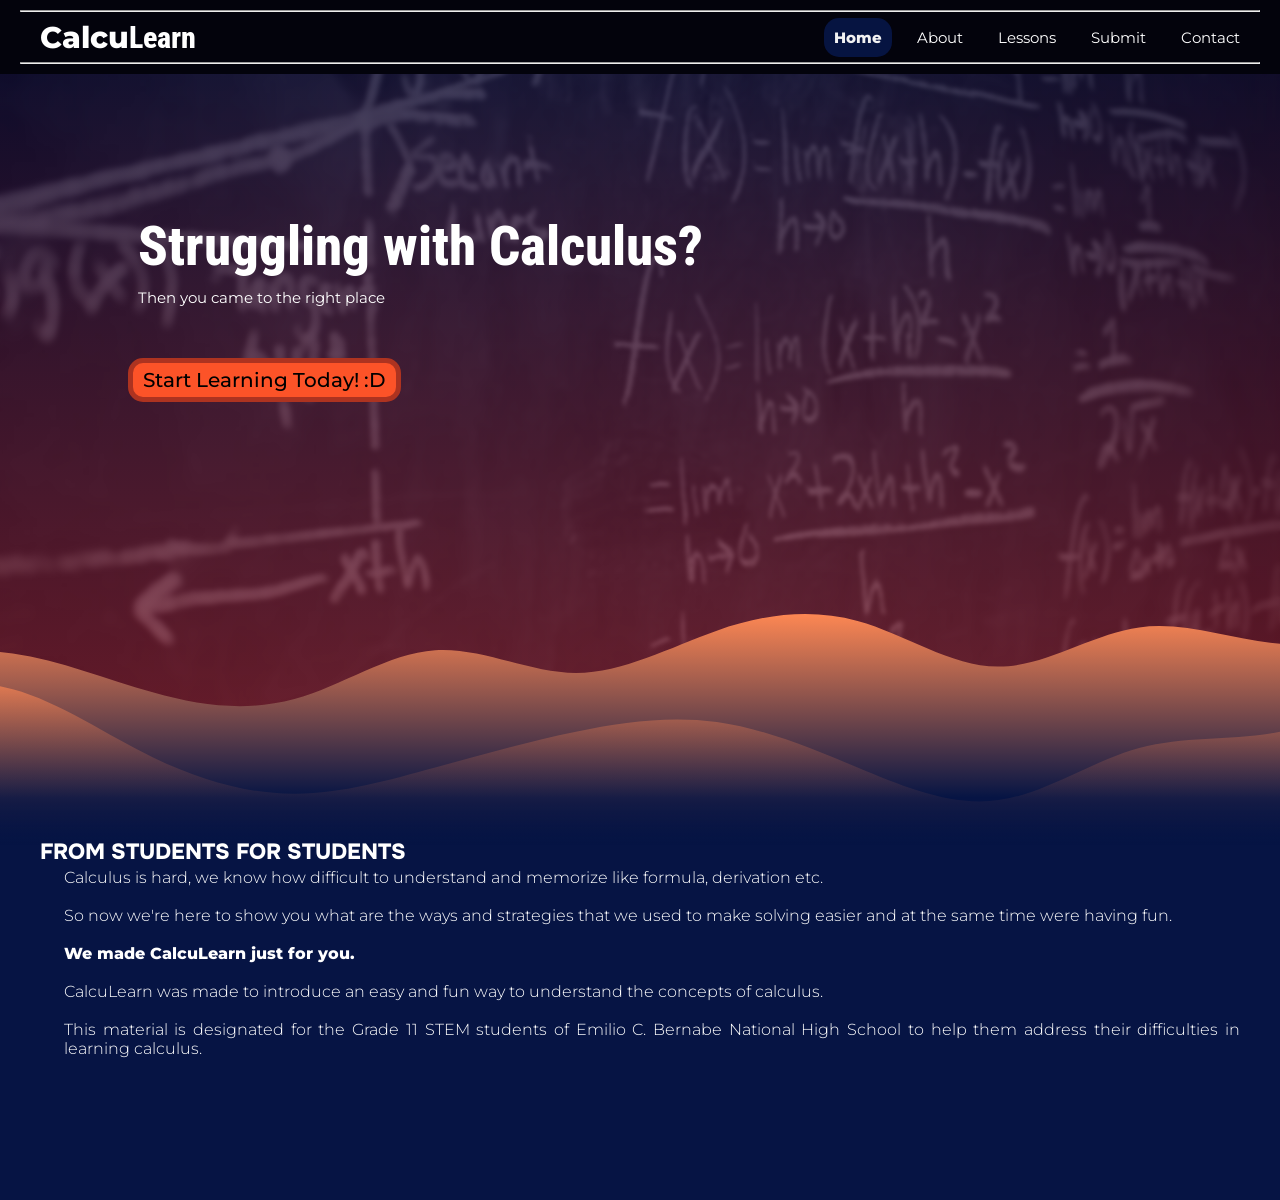
<file: index.html>
<!doctype html>
<html lang="en">
  <head>
    <script>
      (function (w, d, s, l, i) {
        w[l] = w[l] || [];
        w[l].push({ "gtm.start": new Date().getTime(), event: "gtm.js" });
        var f = d.getElementsByTagName(s)[0],
          j = d.createElement(s),
          dl = l != "dataLayer" ? "&l=" + l : "";
        j.async = true;
        j.src = "https://www.googletagmanager.com/gtm.js?id=" + i + dl;
        f.parentNode.insertBefore(j, f);
      })(window, document, "script", "dataLayer", "GTM-TW7HQ2MK");
    </script>
    <meta charset="UTF-8" />
    <meta name="viewport" content="width=device-width, initial-scale=1.0" />
    <title>CalcuLearn</title>
    <link rel="icon" type="image/x-icon" href="./Images/CalcuLearn.png" />
    <link rel="stylesheet" href="index_style.css" />
    <script defer src="index.js"></script>
  </head>
  <body>
    <noscript>
      <iframe
        src="https://www.googletagmanager.com/ns.html?id=GTM-TW7HQ2MK"
        height="0"
        width="0"
        style="display: none; visibility: hidden"
      ></iframe>
    </noscript>
    <div class="navigation-bar">
      <div class="high-bar">
        <hr />
      </div>
      <nav>
        <input type="checkbox" id="sidebar-active" />
        <label for="sidebar-active" class="open-sidebar-button">
          <svg
            xmlns="http://www.w3.org/2000/svg"
            height="24px"
            viewBox="0 -960 960 960"
            width="24px"
            fill="currentcolor"
          >
            <path
              d="M120-240v-80h720v80H120Zm0-200v-80h720v80H120Zm0-200v-80h720v80H120Z"
            />
          </svg>
        </label>
        <label id="overlay" for="sidebar-active"></label>
        <h1 class="logo-1">Calcu</h1>
        <h1 class="logo-2">Learn</h1>
        <div class="links-container">
          <label for="sidebar-active" class="close-sidebar-button">
            <svg
              xmlns="http://www.w3.org/2000/svg"
              height="24px"
              viewBox="0 -960 960 960"
              width="24px"
              fill="currentcolor"
            >
              <path
                d="m256-200-56-56 224-224-224-224 56-56 224 224 224-224 56 56-224 224 224 224-56 56-224-224-224 224Z"
              />
            </svg>
          </label>
          <div>
            <hr class="sidebar-bar" />
          </div>
          <div class="nav-buttons">
            <a href="index.html" class="active-page"> Home </a>
            <a href="about.html" class="inactive-page">About</a>
            <a href="lessons.html" class="inactive-page">Lessons</a>
            <a href="submit.html" class="inactive-page">Submit</a>
            <a href="contact.html" class="inactive-page">Contact</a>
          </div>
        </div>
      </nav>
      <div class="low-bar">
        <hr />
      </div>
    </div>
    <div class="headline">
      <div class="headline-image"></div>
      <div class="headline-image-overlay"></div>
      <div class="headline-thumbnail"></div>
      <div class="headline-text">
        <h2 class="main-headline-text">Struggling with Calculus?</h2>
        <div class="main-headline-body">
          <div id="line-1">Then you came to the right place</div>
        </div>
        <div class="headline-button">
          <a href="lessons.html" class="headline-button-text"
            >Start Learning Today! :D
          </a>
        </div>
      </div>
      <div class="wave">
        <svg
          style="transform: rotate(0deg); transition: 0.3s"
          viewBox="0 0 1440 300"
          version="1.1"
          xmlns="http://www.w3.org/2000/svg"
        >
          <defs>
            <linearGradient id="sw-gradient-0" x1="0" x2="0" y1="1" y2="0">
              <stop stop-color="rgba(7, 21, 68, 1)" offset="0%"></stop>
              <stop stop-color="rgba(253, 135, 83, 1)" offset="100%"></stop>
            </linearGradient>
          </defs>
          <path
            style="transform: translate(0, 0px); opacity: 1"
            fill="url(#sw-gradient-0)"
            d="M0,60L24,56.7C48,53,96,47,144,53.3C192,60,240,80,288,93.3C336,107,384,113,432,100C480,87,528,53,576,50C624,47,672,73,720,73.3C768,73,816,47,864,30C912,13,960,7,1008,20C1056,33,1104,67,1152,66.7C1200,67,1248,33,1296,26.7C1344,20,1392,40,1440,43.3C1488,47,1536,33,1584,43.3C1632,53,1680,87,1728,93.3C1776,100,1824,80,1872,66.7C1920,53,1968,47,2016,66.7C2064,87,2112,133,2160,126.7C2208,120,2256,60,2304,36.7C2352,13,2400,27,2448,46.7C2496,67,2544,93,2592,113.3C2640,133,2688,147,2736,136.7C2784,127,2832,93,2880,93.3C2928,93,2976,127,3024,146.7C3072,167,3120,173,3168,150C3216,127,3264,73,3312,63.3C3360,53,3408,87,3432,103.3L3456,120L3456,200L3432,200C3408,200,3360,200,3312,200C3264,200,3216,200,3168,200C3120,200,3072,200,3024,200C2976,200,2928,200,2880,200C2832,200,2784,200,2736,200C2688,200,2640,200,2592,200C2544,200,2496,200,2448,200C2400,200,2352,200,2304,200C2256,200,2208,200,2160,200C2112,200,2064,200,2016,200C1968,200,1920,200,1872,200C1824,200,1776,200,1728,200C1680,200,1632,200,1584,200C1536,200,1488,200,1440,200C1392,200,1344,200,1296,200C1248,200,1200,200,1152,200C1104,200,1056,200,1008,200C960,200,912,200,864,200C816,200,768,200,720,200C672,200,624,200,576,200C528,200,480,200,432,200C384,200,336,200,288,200C240,200,192,200,144,200C96,200,48,200,24,200L0,200Z"
          ></path>
          <defs>
            <linearGradient id="sw-gradient-1" x1="0" x2="0" y1="1" y2="0">
              <stop stop-color="rgba(7, 21, 68, 0)" offset="0%"></stop>
              <stop stop-color="rgba(253, 135, 83, 1)" offset="100%"></stop>
            </linearGradient>
          </defs>
          <path
            id="wave-2"
            style="transform: translate(0, 50px); opacity: 0.9"
            fill="url(#sw-gradient-1)"
            d="M0,40L24,36.7C48,33,96,27,144,40C192,53,240,87,288,110C336,133,384,147,432,146.7C480,147,528,133,576,120C624,107,672,93,720,83.3C768,73,816,67,864,73.3C912,80,960,100,1008,120C1056,140,1104,160,1152,153.3C1200,147,1248,113,1296,100C1344,87,1392,93,1440,83.3C1488,73,1536,47,1584,46.7C1632,47,1680,73,1728,86.7C1776,100,1824,100,1872,106.7C1920,113,1968,127,2016,116.7C2064,107,2112,73,2160,73.3C2208,73,2256,107,2304,106.7C2352,107,2400,73,2448,50C2496,27,2544,13,2592,33.3C2640,53,2688,107,2736,110C2784,113,2832,67,2880,70C2928,73,2976,127,3024,126.7C3072,127,3120,73,3168,73.3C3216,73,3264,127,3312,153.3C3360,180,3408,180,3432,180L3456,180L3456,200L3432,200C3408,200,3360,200,3312,200C3264,200,3216,200,3168,200C3120,200,3072,200,3024,200C2976,200,2928,200,2880,200C2832,200,2784,200,2736,200C2688,200,2640,200,2592,200C2544,200,2496,200,2448,200C2400,200,2352,200,2304,200C2256,200,2208,200,2160,200C2112,200,2064,200,2016,200C1968,200,1920,200,1872,200C1824,200,1776,200,1728,200C1680,200,1632,200,1584,200C1536,200,1488,200,1440,200C1392,200,1344,200,1296,200C1248,200,1200,200,1152,200C1104,200,1056,200,1008,200C960,200,912,200,864,200C816,200,768,200,720,200C672,200,624,200,576,200C528,200,480,200,432,200C384,200,336,200,288,200C240,200,192,200,144,200C96,200,48,200,24,200L0,200Z"
          ></path>
        </svg>
      </div>
    </div>
    <div class="article">
      <div class="article-background"></div>
      <div class="article-text">
        <div id="article-1" class="hidden-article">
          <h3 class="article-title">FROM STUDENTS FOR STUDENTS</h3>
          <p class="article-body">
            Calculus is hard, we know how difficult to understand and memorize
            like formula, derivation etc.
            <br /><br />
            So now we're here to show you what are the ways and strategies that
            we used to make solving easier and at the same time were having fun.
            <br /><br />
            <strong>We made CalcuLearn just for you.</strong>
            <br /><br />
            CalcuLearn was made to introduce an easy and fun way to understand
            the concepts of calculus.
            <br /><br />
            This material is designated for the Grade 11 STEM students of Emilio
            C. Bernabe National High School to help them address their
            difficulties in learning calculus.
          </p>
        </div>
      </div>
    </div>
  </body>
</html>
</file>
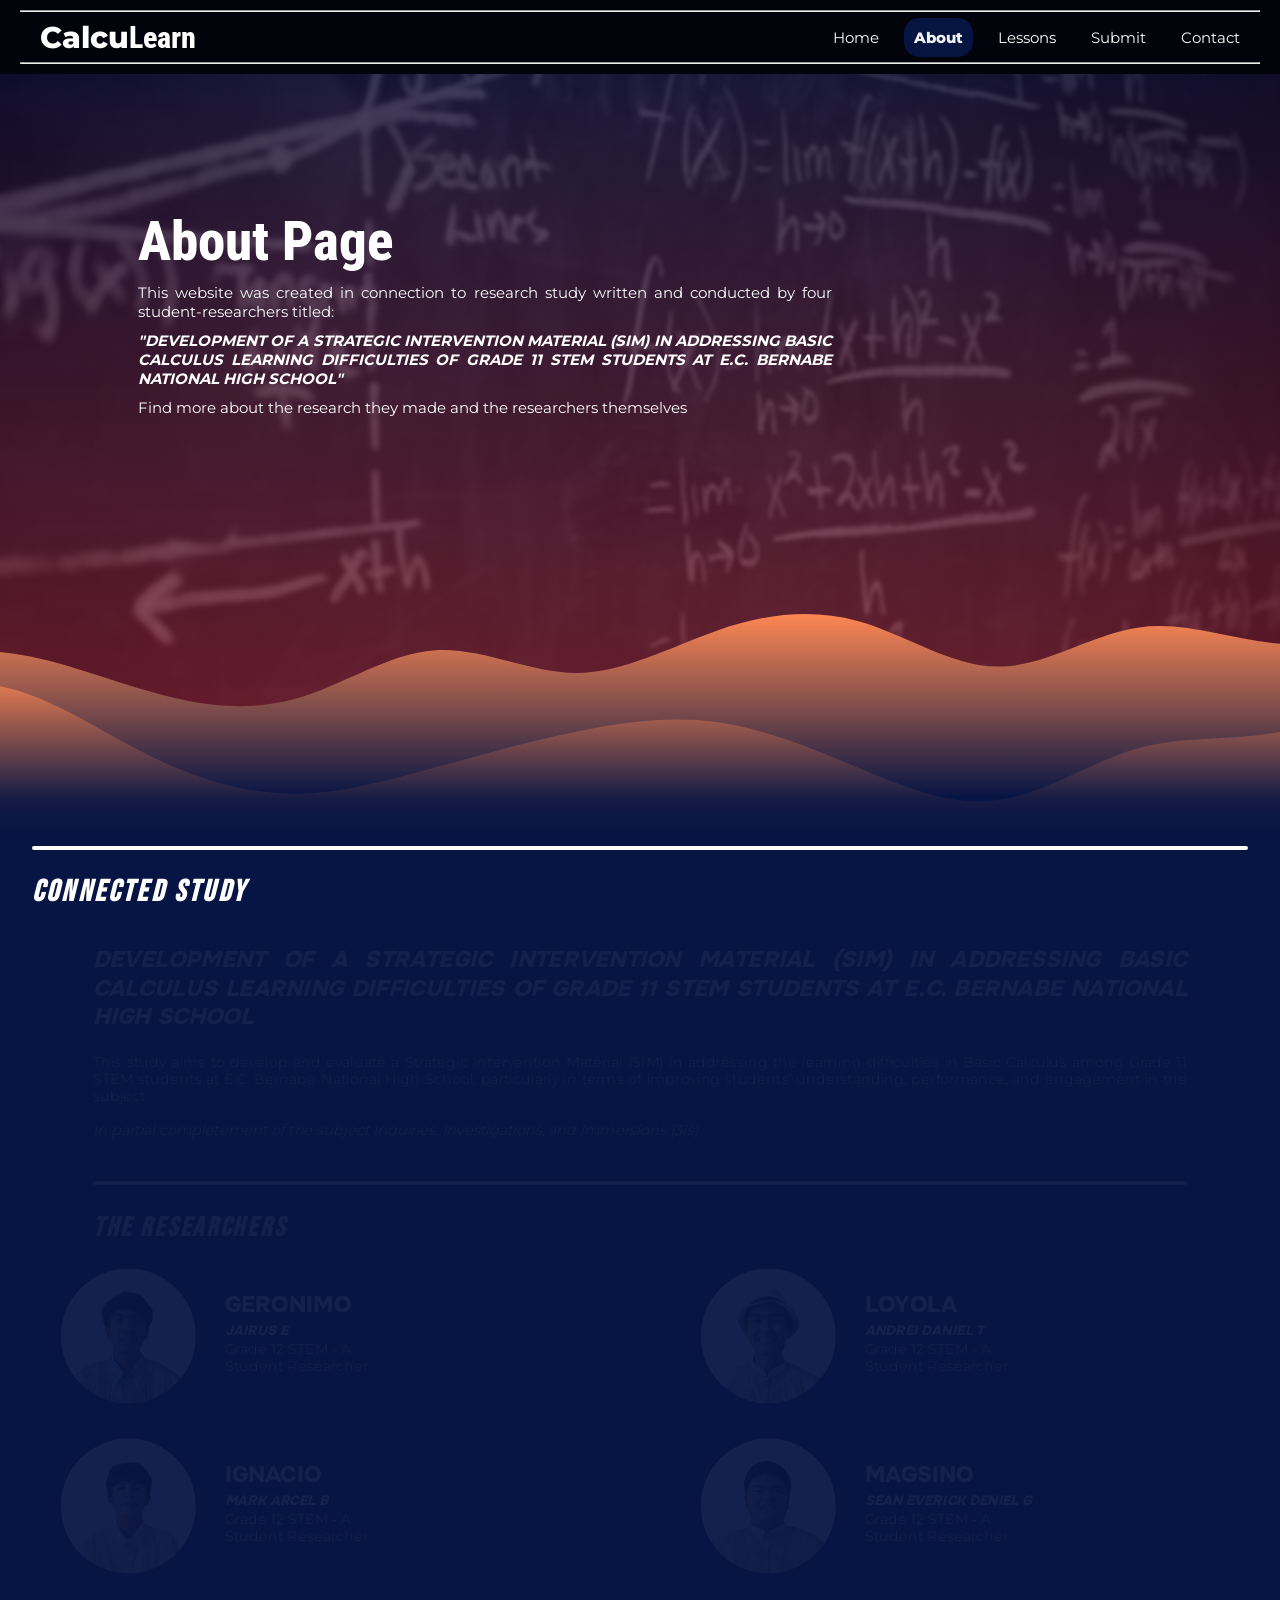
<file: about.html>
<!doctype html>
<html lang="en">
  <head>
    <script>
      (function (w, d, s, l, i) {
        w[l] = w[l] || [];
        w[l].push({ "gtm.start": new Date().getTime(), event: "gtm.js" });
        var f = d.getElementsByTagName(s)[0],
          j = d.createElement(s),
          dl = l != "dataLayer" ? "&l=" + l : "";
        j.async = true;
        j.src = "https://www.googletagmanager.com/gtm.js?id=" + i + dl;
        f.parentNode.insertBefore(j, f);
      })(window, document, "script", "dataLayer", "GTM-TW7HQ2MK");
    </script>
    <meta charset="UTF-8" />
    <meta name="viewport" content="width=device-width, initial-scale=1.0" />
    <title>CalcuLearn</title>
    <link rel="icon" type="image/x-icon" href="./Images/CalcuLearn.png" />
    <link rel="stylesheet" href="about_style.css" />
    <script defer src="about.js"></script>
  </head>
  <body>
    <noscript>
      <iframe
        src="https://www.googletagmanager.com/ns.html?id=GTM-TW7HQ2MK"
        height="0"
        width="0"
        style="display: none; visibility: hidden"
      ></iframe>
    </noscript>
    <div class="navigation-bar">
      <div class="high-bar">
        <hr />
      </div>
      <nav>
        <input type="checkbox" id="sidebar-active" />
        <label for="sidebar-active" class="open-sidebar-button">
          <svg
            xmlns="http://www.w3.org/2000/svg"
            height="24px"
            viewBox="0 -960 960 960"
            width="24px"
            fill="currentcolor"
          >
            <path
              d="M120-240v-80h720v80H120Zm0-200v-80h720v80H120Zm0-200v-80h720v80H120Z"
            />
          </svg>
        </label>
        <label id="overlay" for="sidebar-active"></label>
        <h1 class="logo-1">Calcu</h1>
        <h1 class="logo-2">Learn</h1>
        <div class="links-container">
          <label for="sidebar-active" class="close-sidebar-button">
            <svg
              xmlns="http://www.w3.org/2000/svg"
              height="24px"
              viewBox="0 -960 960 960"
              width="24px"
              fill="currentcolor"
            >
              <path
                d="m256-200-56-56 224-224-224-224 56-56 224 224 224-224 56 56-224 224 224 224-56 56-224-224-224 224Z"
              />
            </svg>
          </label>
          <div>
            <hr class="sidebar-bar" />
          </div>
          <div class="nav-buttons">
            <a href="index.html" class="inactive-page">Home</a>
            <a href="about.html" class="active-page"> About </a>
            <a href="lessons.html" class="inactive-page">Lessons</a>
            <a href="submit.html" class="inactive-page">Submit</a>
            <a href="contact.html" class="inactive-page">Contact</a>
          </div>
        </div>
      </nav>
      <div class="low-bar">
        <hr />
      </div>
    </div>
    <div class="headline">
      <div class="headline-image"></div>
      <div class="headline-image-overlay"></div>
      <div class="headline-text">
        <h2 class="main-headline-text">About Page</h2>
        <p class="main-headline-body">
          This website was created in connection to research study written and
          conducted by four student-researchers titled:
        </p>
        <p class="main-headline-body">
          <strong
            ><em>
              "DEVELOPMENT OF A STRATEGIC INTERVENTION MATERIAL (SIM) IN
              ADDRESSING BASIC CALCULUS LEARNING DIFFICULTIES OF GRADE 11 STEM
              STUDENTS AT E.C. BERNABE NATIONAL HIGH SCHOOL"</em
            ></strong
          >
        </p>
        <p class="main-headline-body">
          Find more about the research they made and the researchers themselves
        </p>
      </div>
      <div class="wave">
        <svg
          style="transform: rotate(0deg); transition: 0.3s"
          viewBox="0 0 1440 300"
          version="1.1"
          xmlns="http://www.w3.org/2000/svg"
        >
          <defs>
            <linearGradient id="sw-gradient-0" x1="0" x2="0" y1="1" y2="0">
              <stop stop-color="rgba(7, 21, 68, 1)" offset="0%"></stop>
              <stop stop-color="rgba(253, 135, 83, 1)" offset="100%"></stop>
            </linearGradient>
          </defs>
          <path
            style="transform: translate(0, 0px); opacity: 1"
            fill="url(#sw-gradient-0)"
            d="M0,60L24,56.7C48,53,96,47,144,53.3C192,60,240,80,288,93.3C336,107,384,113,432,100C480,87,528,53,576,50C624,47,672,73,720,73.3C768,73,816,47,864,30C912,13,960,7,1008,20C1056,33,1104,67,1152,66.7C1200,67,1248,33,1296,26.7C1344,20,1392,40,1440,43.3C1488,47,1536,33,1584,43.3C1632,53,1680,87,1728,93.3C1776,100,1824,80,1872,66.7C1920,53,1968,47,2016,66.7C2064,87,2112,133,2160,126.7C2208,120,2256,60,2304,36.7C2352,13,2400,27,2448,46.7C2496,67,2544,93,2592,113.3C2640,133,2688,147,2736,136.7C2784,127,2832,93,2880,93.3C2928,93,2976,127,3024,146.7C3072,167,3120,173,3168,150C3216,127,3264,73,3312,63.3C3360,53,3408,87,3432,103.3L3456,120L3456,200L3432,200C3408,200,3360,200,3312,200C3264,200,3216,200,3168,200C3120,200,3072,200,3024,200C2976,200,2928,200,2880,200C2832,200,2784,200,2736,200C2688,200,2640,200,2592,200C2544,200,2496,200,2448,200C2400,200,2352,200,2304,200C2256,200,2208,200,2160,200C2112,200,2064,200,2016,200C1968,200,1920,200,1872,200C1824,200,1776,200,1728,200C1680,200,1632,200,1584,200C1536,200,1488,200,1440,200C1392,200,1344,200,1296,200C1248,200,1200,200,1152,200C1104,200,1056,200,1008,200C960,200,912,200,864,200C816,200,768,200,720,200C672,200,624,200,576,200C528,200,480,200,432,200C384,200,336,200,288,200C240,200,192,200,144,200C96,200,48,200,24,200L0,200Z"
          ></path>
          <defs>
            <linearGradient id="sw-gradient-1" x1="0" x2="0" y1="1" y2="0">
              <stop stop-color="rgba(7, 21, 68, 0)" offset="0%"></stop>
              <stop stop-color="rgba(253, 135, 83, 1)" offset="100%"></stop>
            </linearGradient>
          </defs>
          <path
            id="wave-2"
            style="transform: translate(0, 50px); opacity: 0.9"
            fill="url(#sw-gradient-1)"
            d="M0,40L24,36.7C48,33,96,27,144,40C192,53,240,87,288,110C336,133,384,147,432,146.7C480,147,528,133,576,120C624,107,672,93,720,83.3C768,73,816,67,864,73.3C912,80,960,100,1008,120C1056,140,1104,160,1152,153.3C1200,147,1248,113,1296,100C1344,87,1392,93,1440,83.3C1488,73,1536,47,1584,46.7C1632,47,1680,73,1728,86.7C1776,100,1824,100,1872,106.7C1920,113,1968,127,2016,116.7C2064,107,2112,73,2160,73.3C2208,73,2256,107,2304,106.7C2352,107,2400,73,2448,50C2496,27,2544,13,2592,33.3C2640,53,2688,107,2736,110C2784,113,2832,67,2880,70C2928,73,2976,127,3024,126.7C3072,127,3120,73,3168,73.3C3216,73,3264,127,3312,153.3C3360,180,3408,180,3432,180L3456,180L3456,200L3432,200C3408,200,3360,200,3312,200C3264,200,3216,200,3168,200C3120,200,3072,200,3024,200C2976,200,2928,200,2880,200C2832,200,2784,200,2736,200C2688,200,2640,200,2592,200C2544,200,2496,200,2448,200C2400,200,2352,200,2304,200C2256,200,2208,200,2160,200C2112,200,2064,200,2016,200C1968,200,1920,200,1872,200C1824,200,1776,200,1728,200C1680,200,1632,200,1584,200C1536,200,1488,200,1440,200C1392,200,1344,200,1296,200C1248,200,1200,200,1152,200C1104,200,1056,200,1008,200C960,200,912,200,864,200C816,200,768,200,720,200C672,200,624,200,576,200C528,200,480,200,432,200C384,200,336,200,288,200C240,200,192,200,144,200C96,200,48,200,24,200L0,200Z"
          ></path>
        </svg>
      </div>
    </div>
    <div class="article">
      <div class="article-background"></div>
      <div class="article-text">
        <div class="article-container">
          <hr class="hidden-article" />

          <h2 class="container-title hidden-article">
            <em>Connected Study</em>
          </h2>
          <div id="article-column-3" class="hidden-article">
            <h3 class="article-title">
              <em>
                DEVELOPMENT OF A STRATEGIC INTERVENTION MATERIAL (SIM) IN
                ADDRESSING BASIC CALCULUS LEARNING DIFFICULTIES OF GRADE 11 STEM
                STUDENTS AT E.C. BERNABE NATIONAL HIGH SCHOOL</em
              >
            </h3>
            <p class="article-body">
              <br />
              This study aims to develop and evaluate a Strategic Intervention
              Material (SIM) in addressing the learning difficulties in Basic
              Calculus among Grade 11 STEM students at E.C. Bernabe National
              High School, particularly in terms of improving students’
              understanding, performance, and engagement in the subject.
              <br /><br />
              <em
                >In partial completement of the subject Inquiries,
                Investigations, and Immersions (3Is)</em
              >
            </p>
          </div>
        </div>
        <div class="article-column-container">
          <hr class="hidden-article" />
          <h2 class="container-title hidden-article">
            <em>The Researchers</em>
          </h2>
          <div id="article-column-1" class="article-column">
            <div id="article-1" class="hidden-article">
              <div id="researcher1-image" class="researcher-image">
                <img src="./Researchers/Geronimo.png" />
              </div>
              <div id="researcher1-text">
                <div class="researcher-title">
                  <h3 class="article-title">GERONIMO</h3>
                  <h4 class="article-subtitle"><em>JAIRUS E</em></h4>
                </div>
                <p class="article-body">
                  Grade 12 STEM - A <br />Student Researcher
                </p>
              </div>
            </div>
            <div id="article-2" class="hidden-article">
              <div id="researcher2-image" class="researcher-image">
                <img src="./Researchers/Ignacio.png" />
              </div>
              <div id="researcher2-text">
                <div class="researcher-title">
                  <h3 class="article-title">IGNACIO</h3>
                  <h4 class="article-subtitle"><em>MARK ARCEL B</em></h4>
                </div>
                <p class="article-body">
                  Grade 12 STEM - A <br />Student Researcher
                </p>
              </div>
            </div>
          </div>
          <div id="article-column-2" class="article-column">
            <div id="article-3" class="hidden-article">
              <div id="researcher3-image" class="researcher-image">
                <img src="./Researchers/Loyola.png" />
              </div>
              <div id="researcher3-text">
                <div class="researcher-title">
                  <h3 class="article-title">LOYOLA</h3>
                  <h4 class="article-subtitle"><em>ANDREI DANIEL T</em></h4>
                </div>
                <p class="article-body">
                  Grade 12 STEM - A <br />Student Researcher
                </p>
              </div>
            </div>
            <div id="article-4" class="hidden-article">
              <div id="researcher4-image" class="researcher-image">
                <img src="./Researchers/Magsino.png" />
              </div>
              <div id="researcher4-text">
                <div class="researcher-title">
                  <h3 class="article-title">MAGSINO</h3>
                  <h4 class="article-subtitle">
                    <em>SEAN EVERICK DENIEL G</em>
                  </h4>
                </div>
                <p class="article-body">
                  Grade 12 STEM - A <br />Student Researcher
                </p>
              </div>
            </div>
          </div>
        </div>
      </div>
    </div>
  </body>
</html>
</file>
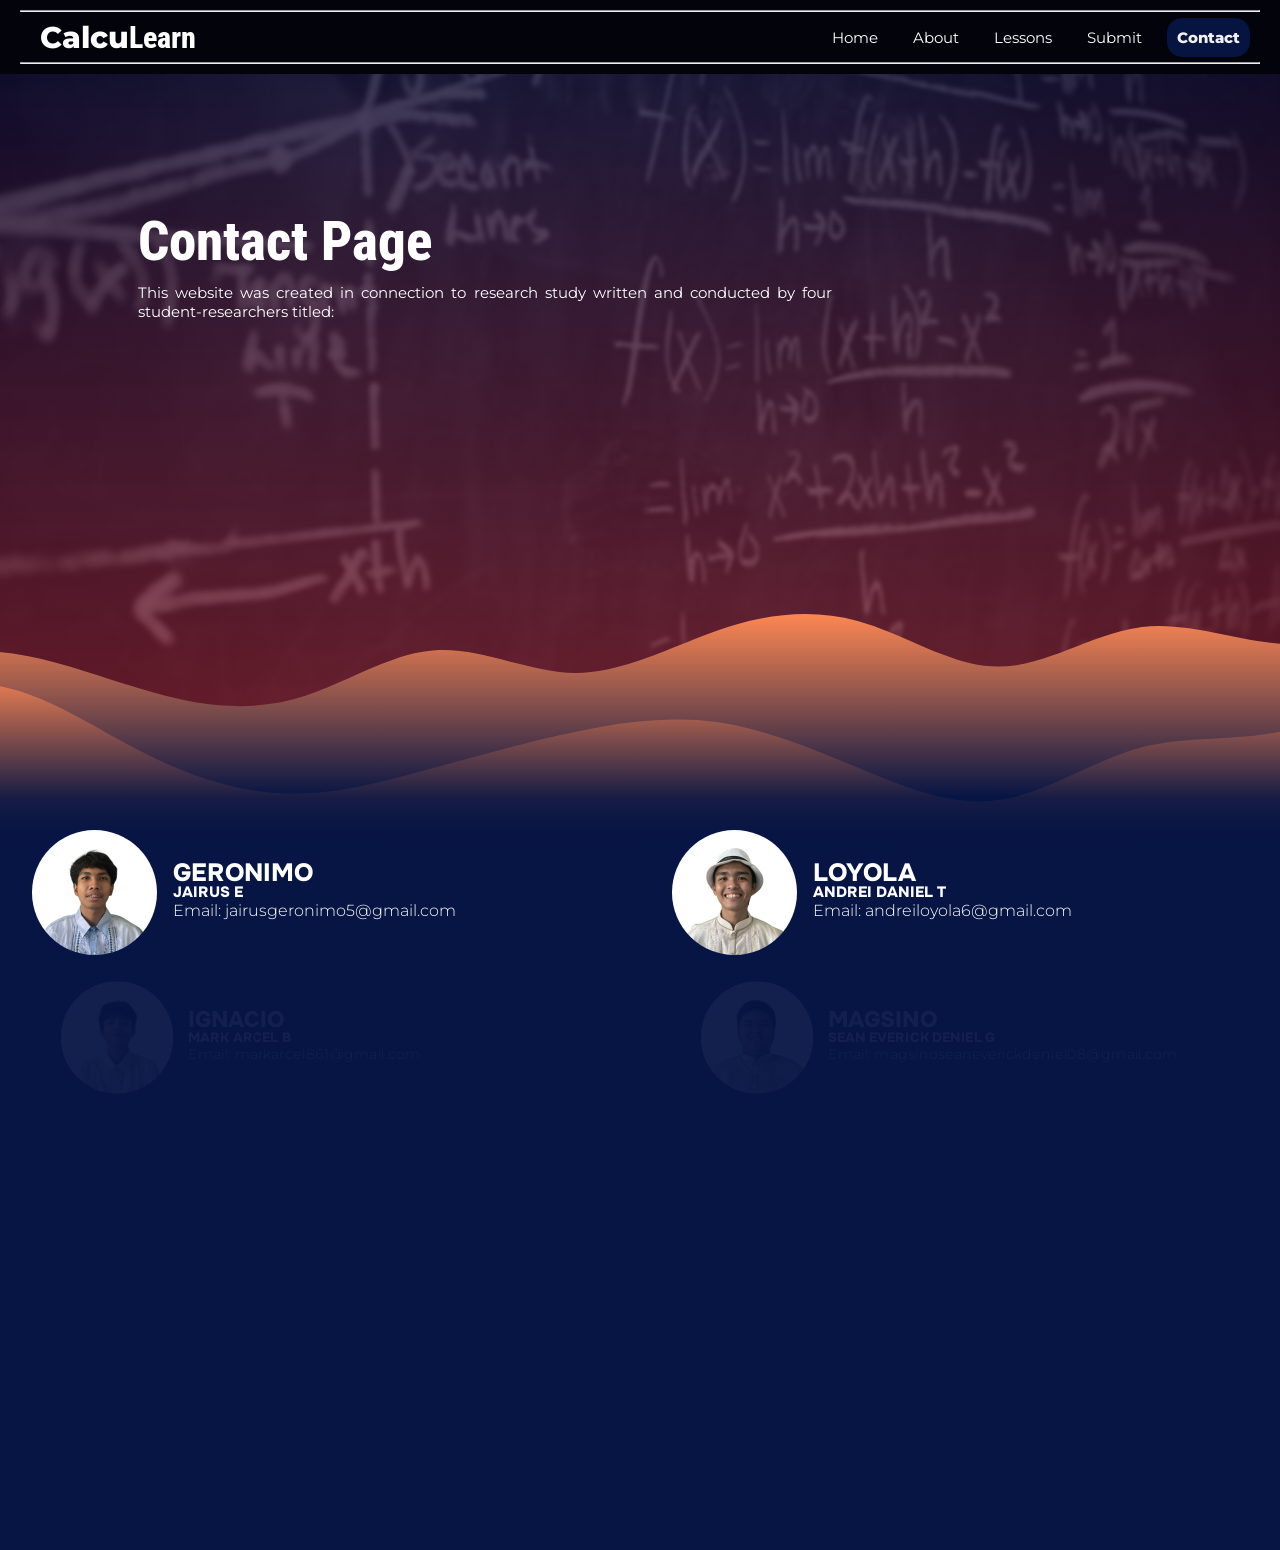
<file: contact.html>
<!doctype html>
<html lang="en">
  <head>
    <script>
      (function (w, d, s, l, i) {
        w[l] = w[l] || [];
        w[l].push({ "gtm.start": new Date().getTime(), event: "gtm.js" });
        var f = d.getElementsByTagName(s)[0],
          j = d.createElement(s),
          dl = l != "dataLayer" ? "&l=" + l : "";
        j.async = true;
        j.src = "https://www.googletagmanager.com/gtm.js?id=" + i + dl;
        f.parentNode.insertBefore(j, f);
      })(window, document, "script", "dataLayer", "GTM-TW7HQ2MK");
    </script>
    <meta charset="UTF-8" />
    <meta name="viewport" content="width=device-width, initial-scale=1.0" />
    <title>CalcuLearn</title>
    <link rel="icon" type="image/x-icon" href="./Images/CalcuLearn.png" />
    <link rel="stylesheet" href="contact_style.css" />
    <script defer src="contact.js"></script>
  </head>
  <body>
    <noscript>
      <iframe
        src="https://www.googletagmanager.com/ns.html?id=GTM-TW7HQ2MK"
        height="0"
        width="0"
        style="display: none; visibility: hidden"
      ></iframe>
    </noscript>
    <div class="navigation-bar">
      <div class="high-bar">
        <hr />
      </div>
      <nav>
        <input type="checkbox" id="sidebar-active" />
        <label for="sidebar-active" class="open-sidebar-button">
          <svg
            xmlns="http://www.w3.org/2000/svg"
            height="24px"
            viewBox="0 -960 960 960"
            width="24px"
            fill="currentcolor"
          >
            <path
              d="M120-240v-80h720v80H120Zm0-200v-80h720v80H120Zm0-200v-80h720v80H120Z"
            />
          </svg>
        </label>
        <label id="overlay" for="sidebar-active"></label>
        <h1 class="logo-1">Calcu</h1>
        <h1 class="logo-2">Learn</h1>
        <div class="links-container">
          <label for="sidebar-active" class="close-sidebar-button">
            <svg
              xmlns="http://www.w3.org/2000/svg"
              height="24px"
              viewBox="0 -960 960 960"
              width="24px"
              fill="currentcolor"
            >
              <path
                d="m256-200-56-56 224-224-224-224 56-56 224 224 224-224 56 56-224 224 224 224-56 56-224-224-224 224Z"
              />
            </svg>
          </label>
          <div>
            <hr class="sidebar-bar" />
          </div>
          <div class="nav-buttons">
            <a href="index.html" class="inactive-page">Home</a>
            <a href="about.html" class="inactive-page"> About </a>
            <a href="lessons.html" class="inactive-page">Lessons</a>
            <a href="submit.html" class="inactive-page">Submit</a>
            <a href="contact.html" class="active-page">Contact</a>
          </div>
        </div>
      </nav>
      <div class="low-bar">
        <hr />
      </div>
    </div>
    <div class="headline">
      <div class="headline-image"></div>
      <div class="headline-image-overlay"></div>
      <div class="headline-text">
        <h2 class="main-headline-text">Contact Page</h2>
        <p class="main-headline-body">
          This website was created in connection to research study written and
          conducted by four student-researchers titled:
        </p>
      </div>
      <div class="wave">
        <svg
          style="transform: rotate(0deg); transition: 0.3s"
          viewBox="0 0 1440 300"
          version="1.1"
          xmlns="http://www.w3.org/2000/svg"
        >
          <defs>
            <linearGradient id="sw-gradient-0" x1="0" x2="0" y1="1" y2="0">
              <stop stop-color="rgba(7, 21, 68, 1)" offset="0%"></stop>
              <stop stop-color="rgba(253, 135, 83, 1)" offset="100%"></stop>
            </linearGradient>
          </defs>
          <path
            style="transform: translate(0, 0px); opacity: 1"
            fill="url(#sw-gradient-0)"
            d="M0,60L24,56.7C48,53,96,47,144,53.3C192,60,240,80,288,93.3C336,107,384,113,432,100C480,87,528,53,576,50C624,47,672,73,720,73.3C768,73,816,47,864,30C912,13,960,7,1008,20C1056,33,1104,67,1152,66.7C1200,67,1248,33,1296,26.7C1344,20,1392,40,1440,43.3C1488,47,1536,33,1584,43.3C1632,53,1680,87,1728,93.3C1776,100,1824,80,1872,66.7C1920,53,1968,47,2016,66.7C2064,87,2112,133,2160,126.7C2208,120,2256,60,2304,36.7C2352,13,2400,27,2448,46.7C2496,67,2544,93,2592,113.3C2640,133,2688,147,2736,136.7C2784,127,2832,93,2880,93.3C2928,93,2976,127,3024,146.7C3072,167,3120,173,3168,150C3216,127,3264,73,3312,63.3C3360,53,3408,87,3432,103.3L3456,120L3456,200L3432,200C3408,200,3360,200,3312,200C3264,200,3216,200,3168,200C3120,200,3072,200,3024,200C2976,200,2928,200,2880,200C2832,200,2784,200,2736,200C2688,200,2640,200,2592,200C2544,200,2496,200,2448,200C2400,200,2352,200,2304,200C2256,200,2208,200,2160,200C2112,200,2064,200,2016,200C1968,200,1920,200,1872,200C1824,200,1776,200,1728,200C1680,200,1632,200,1584,200C1536,200,1488,200,1440,200C1392,200,1344,200,1296,200C1248,200,1200,200,1152,200C1104,200,1056,200,1008,200C960,200,912,200,864,200C816,200,768,200,720,200C672,200,624,200,576,200C528,200,480,200,432,200C384,200,336,200,288,200C240,200,192,200,144,200C96,200,48,200,24,200L0,200Z"
          ></path>
          <defs>
            <linearGradient id="sw-gradient-1" x1="0" x2="0" y1="1" y2="0">
              <stop stop-color="rgba(7, 21, 68, 0)" offset="0%"></stop>
              <stop stop-color="rgba(253, 135, 83, 1)" offset="100%"></stop>
            </linearGradient>
          </defs>
          <path
            id="wave-2"
            style="transform: translate(0, 50px); opacity: 0.9"
            fill="url(#sw-gradient-1)"
            d="M0,40L24,36.7C48,33,96,27,144,40C192,53,240,87,288,110C336,133,384,147,432,146.7C480,147,528,133,576,120C624,107,672,93,720,83.3C768,73,816,67,864,73.3C912,80,960,100,1008,120C1056,140,1104,160,1152,153.3C1200,147,1248,113,1296,100C1344,87,1392,93,1440,83.3C1488,73,1536,47,1584,46.7C1632,47,1680,73,1728,86.7C1776,100,1824,100,1872,106.7C1920,113,1968,127,2016,116.7C2064,107,2112,73,2160,73.3C2208,73,2256,107,2304,106.7C2352,107,2400,73,2448,50C2496,27,2544,13,2592,33.3C2640,53,2688,107,2736,110C2784,113,2832,67,2880,70C2928,73,2976,127,3024,126.7C3072,127,3120,73,3168,73.3C3216,73,3264,127,3312,153.3C3360,180,3408,180,3432,180L3456,180L3456,200L3432,200C3408,200,3360,200,3312,200C3264,200,3216,200,3168,200C3120,200,3072,200,3024,200C2976,200,2928,200,2880,200C2832,200,2784,200,2736,200C2688,200,2640,200,2592,200C2544,200,2496,200,2448,200C2400,200,2352,200,2304,200C2256,200,2208,200,2160,200C2112,200,2064,200,2016,200C1968,200,1920,200,1872,200C1824,200,1776,200,1728,200C1680,200,1632,200,1584,200C1536,200,1488,200,1440,200C1392,200,1344,200,1296,200C1248,200,1200,200,1152,200C1104,200,1056,200,1008,200C960,200,912,200,864,200C816,200,768,200,720,200C672,200,624,200,576,200C528,200,480,200,432,200C384,200,336,200,288,200C240,200,192,200,144,200C96,200,48,200,24,200L0,200Z"
          ></path>
        </svg>
      </div>
    </div>
    <div class="article">
      <div class="article-background"></div>
      <div class="article-text">
        <div id="article-column-1" class="article-column">
          <div id="article-1" class="hidden-article">
            <div id="researcher1-image" class="researcher-image">
              <img src="./Researchers/Geronimo.png" />
            </div>
            <div id="researcher1-text">
              <div class="researcher-title">
                <h3 class="article-title">
                  <a href="https://www.facebook.com/jaruuzzz">GERONIMO</a>
                </h3>
                <h4 class="article-subtitle">
                  <a href="https://www.facebook.com/jaruuzzz">JAIRUS E</a>
                </h4>
              </div>
              <p class="article-body">
                Email:
                <a
                  href="https://mail.google.com/mail/?view=cm&fs=1&to=jairusgeronimo5@gmail.com&su=Research%20Support"
                  target="_blank"
                >
                  jairusgeronimo5@gmail.com
                </a>
              </p>
            </div>
          </div>
          <div id="article-2" class="hidden-article">
            <div id="researcher2-image" class="researcher-image">
              <img src="./Researchers/Ignacio.png" />
            </div>
            <div id="researcher2-text">
              <div class="researcher-title">
                <h3 class="article-title">
                  <a href="https://www.facebook.com/markarcel.ignacio.5"
                    >IGNACIO</a
                  >
                </h3>
                <h4 class="article-subtitle">
                  <a href="https://www.facebook.com/markarcel.ignacio.5"
                    >MARK ARCEL B</a
                  >
                </h4>
              </div>
              <p class="article-body">
                Email:
                <a
                  href="https://mail.google.com/mail/?view=cm&fs=1&to=markarcel861@gmail.com&su=Research%20Support"
                  target="_blank"
                >
                  markarcel861@gmail.com
                </a>
              </p>
            </div>
          </div>
        </div>
        <div id="article-column-2" class="article-column">
          <div id="article-3" class="hidden-article">
            <div id="researcher3-image" class="researcher-image">
              <img src="./Researchers/Loyola.png" />
            </div>
            <div id="researcher3-text">
              <div class="researcher-title">
                <h3 class="article-title">
                  <a href="https://www.facebook.com/andrei.d.loyola.3"
                    >LOYOLA</a
                  >
                </h3>
                <h4 class="article-subtitle">
                  <a href="https://www.facebook.com/andrei.d.loyola.3"
                    >ANDREI DANIEL T</a
                  >
                </h4>
              </div>
              <p class="article-body">
                Email:
                <a
                  href="https://mail.google.com/mail/?view=cm&fs=1&to=andreiloyola6@gmail.com&su=Research%20Support"
                  target="_blank"
                >
                  andreiloyola6@gmail.com
                </a>
              </p>
            </div>
          </div>
          <div id="article-4" class="hidden-article">
            <div id="researcher4-image" class="researcher-image">
              <img src="./Researchers/Magsino.png" />
            </div>
            <div id="researcher4-text">
              <div class="researcher-title">
                <h3 class="article-title">
                  <a href="https://www.facebook.com/seaneverickdeniel.magsino/"
                    >MAGSINO</a
                  >
                </h3>
                <h4 class="article-subtitle">
                  <a href="https://www.facebook.com/seaneverickdeniel.magsino/"
                    >SEAN EVERICK DENIEL G</a
                  >
                </h4>
              </div>
              <p class="article-body">
                Email:
                <a
                  href="https://mail.google.com/mail/?view=cm&fs=1&to=magsinoseaneverickdeniel08@gmail.com&su=Research%20Support"
                  target="_blank"
                >
                  magsinoseaneverickdeniel08@gmail.com
                </a>
              </p>
            </div>
          </div>
        </div>
      </div>
    </div>
  </body>
</html>
</file>
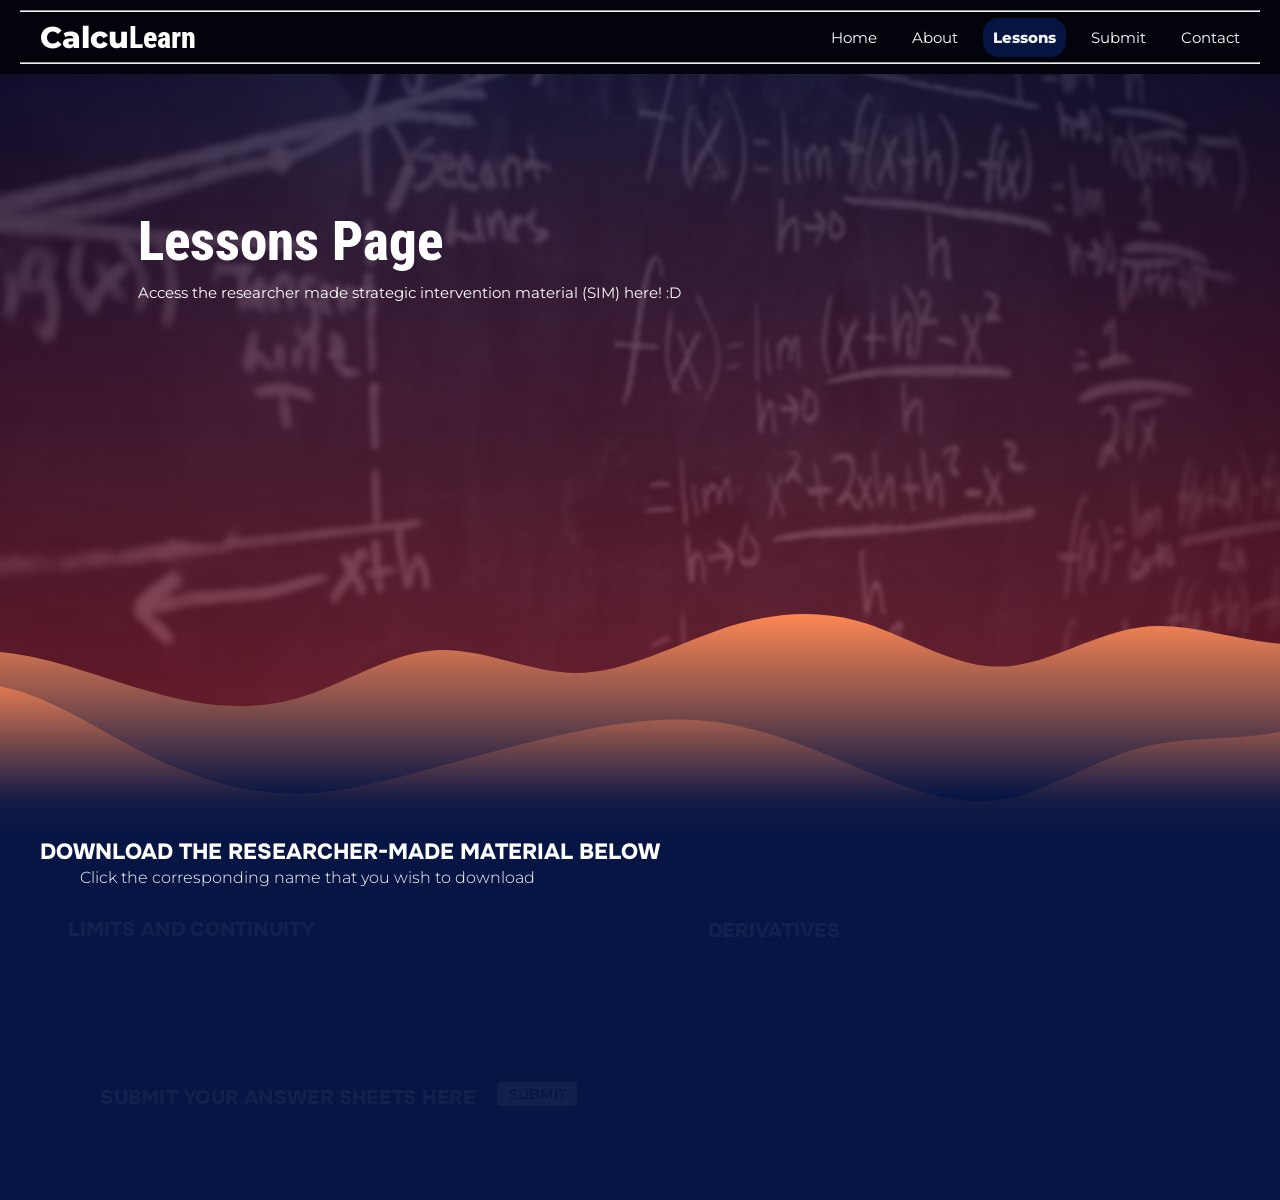
<file: lessons.html>
<!doctype html>
<html lang="en">
  <head>
    <script>
      (function (w, d, s, l, i) {
        w[l] = w[l] || [];
        w[l].push({ "gtm.start": new Date().getTime(), event: "gtm.js" });
        var f = d.getElementsByTagName(s)[0],
          j = d.createElement(s),
          dl = l != "dataLayer" ? "&l=" + l : "";
        j.async = true;
        j.src = "https://www.googletagmanager.com/gtm.js?id=" + i + dl;
        f.parentNode.insertBefore(j, f);
      })(window, document, "script", "dataLayer", "GTM-TW7HQ2MK");
    </script>
    <meta charset="UTF-8" />
    <meta name="viewport" content="width=device-width, initial-scale=1.0" />
    <title>CalcuLearn</title>
    <link rel="icon" type="image/x-icon" href="./Images/CalcuLearn.png" />
    <link rel="stylesheet" href="lessons_style.css" />
    <script defer src="lessons.js"></script>
  </head>
  <body>
    <noscript>
      <iframe
        src="https://www.googletagmanager.com/ns.html?id=GTM-TW7HQ2MK"
        height="0"
        width="0"
        style="display: none; visibility: hidden"
      ></iframe>
    </noscript>
    <div class="navigation-bar">
      <div class="high-bar">
        <hr />
      </div>
      <nav>
        <input type="checkbox" id="sidebar-active" />
        <label for="sidebar-active" class="open-sidebar-button">
          <svg
            xmlns="http://www.w3.org/2000/svg"
            height="24px"
            viewBox="0 -960 960 960"
            width="24px"
            fill="currentcolor"
          >
            <path
              d="M120-240v-80h720v80H120Zm0-200v-80h720v80H120Zm0-200v-80h720v80H120Z"
            />
          </svg>
        </label>
        <label id="overlay" for="sidebar-active"></label>
        <h1 class="logo-1">Calcu</h1>
        <h1 class="logo-2">Learn</h1>
        <div class="links-container">
          <label for="sidebar-active" class="close-sidebar-button">
            <svg
              xmlns="http://www.w3.org/2000/svg"
              height="24px"
              viewBox="0 -960 960 960"
              width="24px"
              fill="currentcolor"
            >
              <path
                d="m256-200-56-56 224-224-224-224 56-56 224 224 224-224 56 56-224 224 224 224-56 56-224-224-224 224Z"
              />
            </svg>
          </label>
          <div>
            <hr class="sidebar-bar" />
          </div>
          <div class="nav-buttons">
            <a href="index.html" class="inactive-page">Home</a>
            <a href="about.html" class="inactive-page">About</a>
            <a href="lessons.html" class="active-page"> Lessons </a>
            <a href="submit.html" class="inactive-page">Submit</a>
            <a href="contact.html" class="inactive-page">Contact</a>
          </div>
        </div>
      </nav>
      <div class="low-bar">
        <hr />
      </div>
    </div>
    <div class="headline">
      <div class="headline-image"></div>
      <div class="headline-image-overlay"></div>
      <div class="headline-text">
        <h2 class="main-headline-text">Lessons Page</h2>
        <p class="main-headline-body">
          Access the researcher made strategic intervention material (SIM) here!
          :D
        </p>
      </div>
      <div class="wave">
        <svg
          style="transform: rotate(0deg); transition: 0.3s"
          viewBox="0 0 1440 300"
          version="1.1"
          xmlns="http://www.w3.org/2000/svg"
        >
          <defs>
            <linearGradient id="sw-gradient-0" x1="0" x2="0" y1="1" y2="0">
              <stop stop-color="rgba(7, 21, 68, 1)" offset="0%"></stop>
              <stop stop-color="rgba(253, 135, 83, 1)" offset="100%"></stop>
            </linearGradient>
          </defs>
          <path
            style="transform: translate(0, 0px); opacity: 1"
            fill="url(#sw-gradient-0)"
            d="M0,60L24,56.7C48,53,96,47,144,53.3C192,60,240,80,288,93.3C336,107,384,113,432,100C480,87,528,53,576,50C624,47,672,73,720,73.3C768,73,816,47,864,30C912,13,960,7,1008,20C1056,33,1104,67,1152,66.7C1200,67,1248,33,1296,26.7C1344,20,1392,40,1440,43.3C1488,47,1536,33,1584,43.3C1632,53,1680,87,1728,93.3C1776,100,1824,80,1872,66.7C1920,53,1968,47,2016,66.7C2064,87,2112,133,2160,126.7C2208,120,2256,60,2304,36.7C2352,13,2400,27,2448,46.7C2496,67,2544,93,2592,113.3C2640,133,2688,147,2736,136.7C2784,127,2832,93,2880,93.3C2928,93,2976,127,3024,146.7C3072,167,3120,173,3168,150C3216,127,3264,73,3312,63.3C3360,53,3408,87,3432,103.3L3456,120L3456,200L3432,200C3408,200,3360,200,3312,200C3264,200,3216,200,3168,200C3120,200,3072,200,3024,200C2976,200,2928,200,2880,200C2832,200,2784,200,2736,200C2688,200,2640,200,2592,200C2544,200,2496,200,2448,200C2400,200,2352,200,2304,200C2256,200,2208,200,2160,200C2112,200,2064,200,2016,200C1968,200,1920,200,1872,200C1824,200,1776,200,1728,200C1680,200,1632,200,1584,200C1536,200,1488,200,1440,200C1392,200,1344,200,1296,200C1248,200,1200,200,1152,200C1104,200,1056,200,1008,200C960,200,912,200,864,200C816,200,768,200,720,200C672,200,624,200,576,200C528,200,480,200,432,200C384,200,336,200,288,200C240,200,192,200,144,200C96,200,48,200,24,200L0,200Z"
          ></path>
          <defs>
            <linearGradient id="sw-gradient-1" x1="0" x2="0" y1="1" y2="0">
              <stop stop-color="rgba(7, 21, 68, 0)" offset="0%"></stop>
              <stop stop-color="rgba(253, 135, 83, 1)" offset="100%"></stop>
            </linearGradient>
          </defs>
          <path
            id="wave-2"
            style="transform: translate(0, 50px); opacity: 0.9"
            fill="url(#sw-gradient-1)"
            d="M0,40L24,36.7C48,33,96,27,144,40C192,53,240,87,288,110C336,133,384,147,432,146.7C480,147,528,133,576,120C624,107,672,93,720,83.3C768,73,816,67,864,73.3C912,80,960,100,1008,120C1056,140,1104,160,1152,153.3C1200,147,1248,113,1296,100C1344,87,1392,93,1440,83.3C1488,73,1536,47,1584,46.7C1632,47,1680,73,1728,86.7C1776,100,1824,100,1872,106.7C1920,113,1968,127,2016,116.7C2064,107,2112,73,2160,73.3C2208,73,2256,107,2304,106.7C2352,107,2400,73,2448,50C2496,27,2544,13,2592,33.3C2640,53,2688,107,2736,110C2784,113,2832,67,2880,70C2928,73,2976,127,3024,126.7C3072,127,3120,73,3168,73.3C3216,73,3264,127,3312,153.3C3360,180,3408,180,3432,180L3456,180L3456,200L3432,200C3408,200,3360,200,3312,200C3264,200,3216,200,3168,200C3120,200,3072,200,3024,200C2976,200,2928,200,2880,200C2832,200,2784,200,2736,200C2688,200,2640,200,2592,200C2544,200,2496,200,2448,200C2400,200,2352,200,2304,200C2256,200,2208,200,2160,200C2112,200,2064,200,2016,200C1968,200,1920,200,1872,200C1824,200,1776,200,1728,200C1680,200,1632,200,1584,200C1536,200,1488,200,1440,200C1392,200,1344,200,1296,200C1248,200,1200,200,1152,200C1104,200,1056,200,1008,200C960,200,912,200,864,200C816,200,768,200,720,200C672,200,624,200,576,200C528,200,480,200,432,200C384,200,336,200,288,200C240,200,192,200,144,200C96,200,48,200,24,200L0,200Z"
          ></path>
        </svg>
      </div>
    </div>
    <div class="article">
      <div class="article-background"></div>
      <div class="article-text">
        <div id="article-1" class="hidden-article">
          <h3 class="article-title">
            DOWNLOAD THE RESEARCHER-MADE MATERIAL BELOW
          </h3>
          <p class="article-body">
            Click the corresponding name that you wish to download
          </p>
        </div>
        <div id="article-download">
          <div id="download-1" class="hidden-article">
            <h3 class="article-title">
              <a href="./Images/Trollface.png" download
                >LIMITS AND CONTINUITY</a
              >
            </h3>
            <div class="article-body">
              <ul>
                <li class="hidden-list">
                  <a href="./SIMs/I SIM.pdf" download=""
                    >SIM I - Introduction to Limits</a
                  >
                </li>
              </ul>
              <ul>
                <li class="hidden-list">
                  <a href="./SIMs/II SIM.pdf" download=""
                    >SIM II - Limits of Transendental Functions</a
                  >
                </li>
              </ul>
              <ul>
                <li class="hidden-list">
                  <a href="./SIMs/III SIM.pdf" download=""
                    >SIM III - Continuity of a Function</a
                  >
                </li>
              </ul>
              <ul>
                <li class="hidden-list">
                  <a href="./SIMs/IV SIM.pdf" download=""
                    >SIM IV - Discontinuity of a Function</a
                  >
                </li>
              </ul>
            </div>
          </div>
          <div id="download-2" class="hidden-article">
            <h3 class="article-title">DERIVATIVES</h3>
            <div class="article-body">
              <ul>
                <li class="hidden-list">
                  <a href="/Images/Mr_Bean.jpg" download=""
                    >SIM V - Coming Soon :)</a
                  >
                </li>
              </ul>
              <ul>
                <li class="hidden-list">
                  <a href="/Images/Mr_Bean.jpg" download=""
                    >SIM VI - Coming Soon :)</a
                  >
                </li>
              </ul>
              <ul>
                <li class="hidden-list">
                  <a href="/Images/Mr_Bean.jpg" download=""
                    >SIM VII - Coming Soon :)</a
                  >
                </li>
              </ul>
              <ul>
                <li class="hidden-list">
                  <a href="/Images/Mr_Bean.jpg" download=""
                    >SIM VIII - Coming Soon :)</a
                  >
                </li>
              </ul>
              <ul>
                <li class="hidden-list">
                  <a href="/Images/Mr_Bean.jpg" download=""
                    >SIM IX - Coming Soon :)</a
                  >
                </li>
              </ul>
              <ul>
                <li class="hidden-list">
                  <a href="/Images/Mr_Bean.jpg" download=""
                    >SIM X - Coming Soon :)</a
                  >
                </li>
              </ul>
            </div>
          </div>
        </div>
        <div id="article-2" class="hidden-article">
          <div id="submission">
            <h3 class="article-title">SUBMIT YOUR ANSWER SHEETS HERE</h3>
            <button id="submit-button">
              <a id="submit" href="submit.html">SUBMIT</a>
            </button>
          </div>
        </div>
      </div>
    </div>
  </body>
</html>
</file>
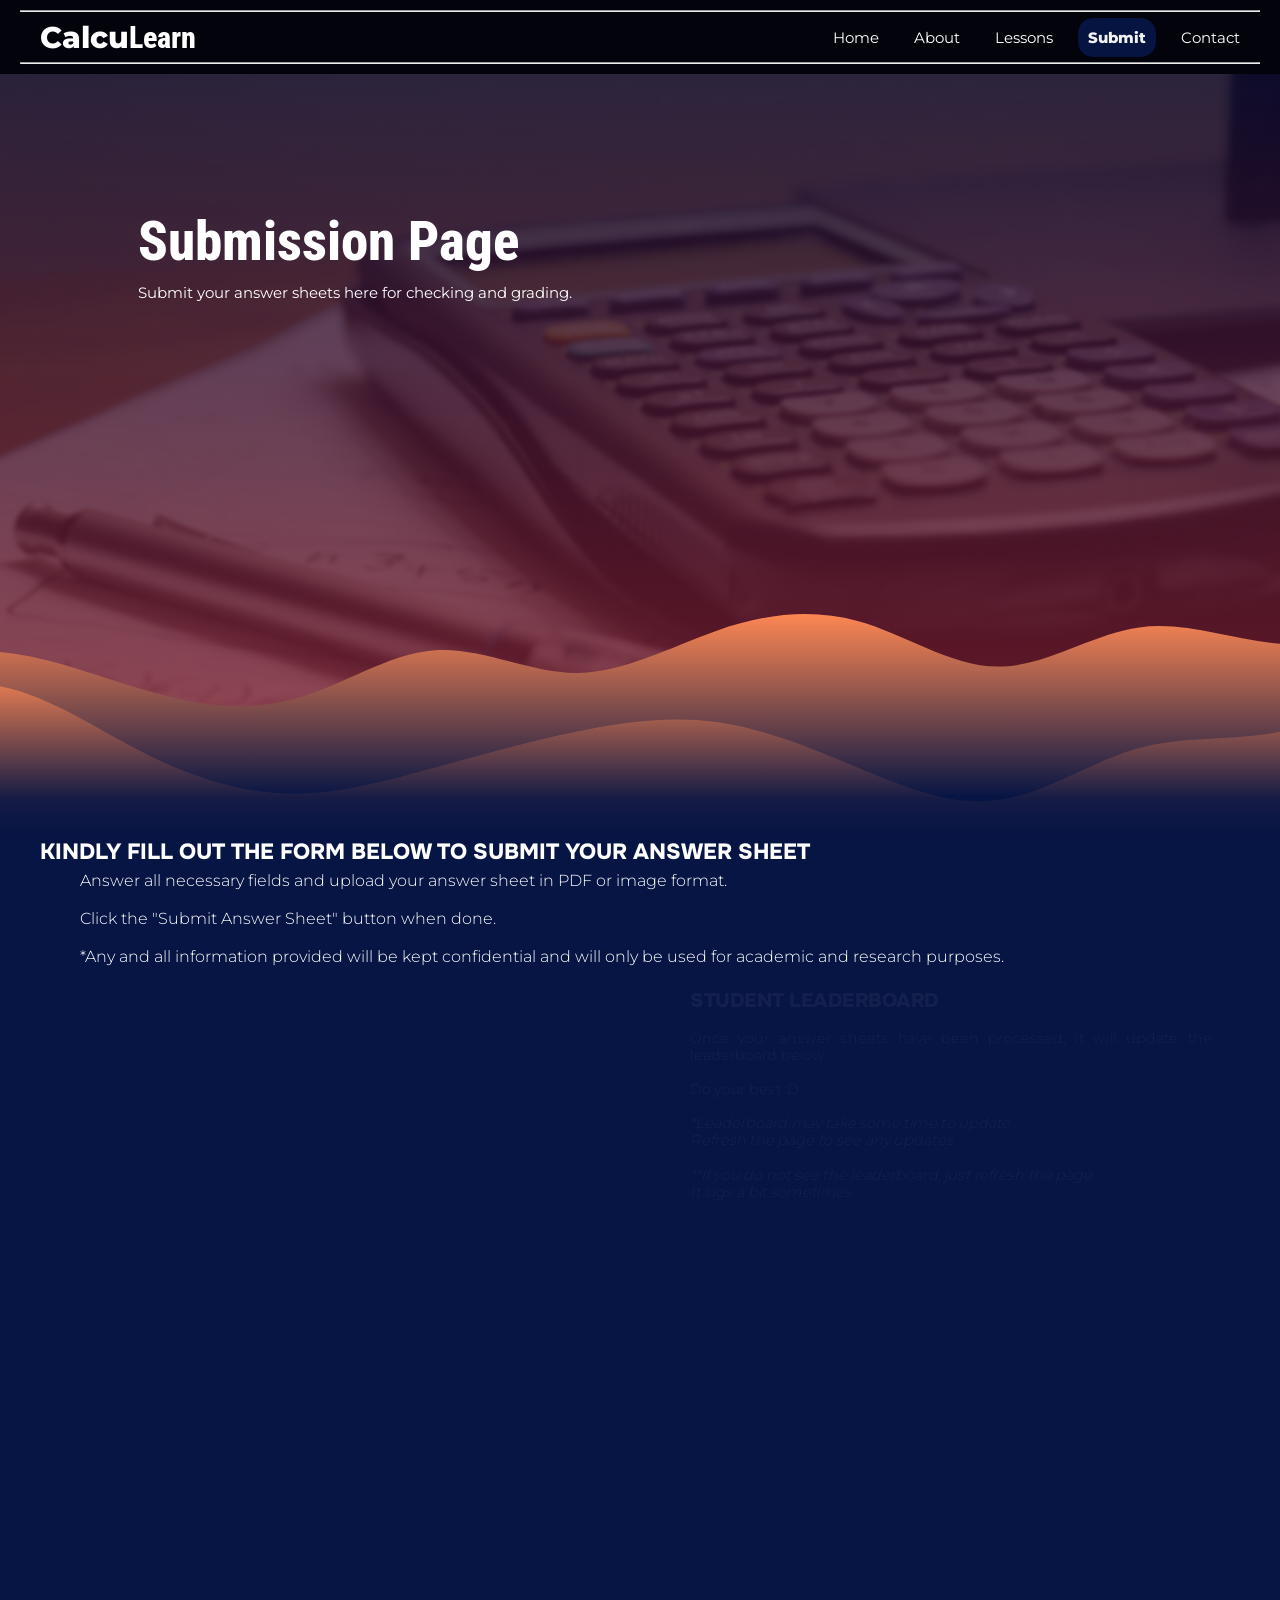
<file: submit.html>
<!doctype html>
<html lang="en">
  <head>
    <script>
      (function (w, d, s, l, i) {
        w[l] = w[l] || [];
        w[l].push({ "gtm.start": new Date().getTime(), event: "gtm.js" });
        var f = d.getElementsByTagName(s)[0],
          j = d.createElement(s),
          dl = l != "dataLayer" ? "&l=" + l : "";
        j.async = true;
        j.src = "https://www.googletagmanager.com/gtm.js?id=" + i + dl;
        f.parentNode.insertBefore(j, f);
      })(window, document, "script", "dataLayer", "GTM-TW7HQ2MK");
    </script>
    <meta charset="UTF-8" />
    <meta name="viewport" content="width=device-width, initial-scale=1.0" />
    <title>CalcuLearn</title>
    <link rel="icon" type="image/x-icon" href="./Images/CalcuLearn.png" />
    <link rel="stylesheet" href="submit.css" />
    <script defer src="submit.js"></script>
  </head>
  <body>
    <noscript>
      <iframe
        src="https://www.googletagmanager.com/ns.html?id=GTM-TW7HQ2MK"
        height="0"
        width="0"
        style="display: none; visibility: hidden"
      ></iframe>
    </noscript>
    <div class="navigation-bar">
      <div class="high-bar">
        <hr />
      </div>
      <nav>
        <input type="checkbox" id="sidebar-active" />
        <label for="sidebar-active" class="open-sidebar-button">
          <svg
            xmlns="http://www.w3.org/2000/svg"
            height="24px"
            viewBox="0 -960 960 960"
            width="24px"
            fill="currentcolor"
          >
            <path
              d="M120-240v-80h720v80H120Zm0-200v-80h720v80H120Zm0-200v-80h720v80H120Z"
            />
          </svg>
        </label>
        <label id="overlay" for="sidebar-active"></label>
        <h1 class="logo-1">Calcu</h1>
        <h1 class="logo-2">Learn</h1>
        <div class="links-container">
          <label for="sidebar-active" class="close-sidebar-button">
            <svg
              xmlns="http://www.w3.org/2000/svg"
              height="24px"
              viewBox="0 -960 960 960"
              width="24px"
              fill="currentcolor"
            >
              <path
                d="m256-200-56-56 224-224-224-224 56-56 224 224 224-224 56 56-224 224 224 224-56 56-224-224-224 224Z"
              />
            </svg>
          </label>
          <div>
            <hr class="sidebar-bar" />
          </div>
          <div class="nav-buttons">
            <a href="index.html" class="inactive-page">Home</a>
            <a href="about.html" class="inactive-page">About</a>
            <a href="lessons.html" class="inactive-page"> Lessons </a>
            <a href="submit.html" class="active-page">Submit</a>
            <a href="contact.html" class="inactive-page">Contact</a>
          </div>
        </div>
      </nav>
      <div class="low-bar">
        <hr />
      </div>
    </div>
    <div class="headline">
      <div class="headline-image"></div>
      <div class="headline-image-overlay"></div>
      <div class="headline-text">
        <h2 class="main-headline-text">Submission Page</h2>
        <p class="main-headline-body">
          Submit your answer sheets here for checking and grading.
        </p>
      </div>
      <div class="wave">
        <svg
          style="transform: rotate(0deg); transition: 0.3s"
          viewBox="0 0 1440 300"
          version="1.1"
          xmlns="http://www.w3.org/2000/svg"
        >
          <defs>
            <linearGradient id="sw-gradient-0" x1="0" x2="0" y1="1" y2="0">
              <stop stop-color="rgba(7, 21, 68, 1)" offset="0%"></stop>
              <stop stop-color="rgba(253, 135, 83, 1)" offset="100%"></stop>
            </linearGradient>
          </defs>
          <path
            style="transform: translate(0, 0px); opacity: 1"
            fill="url(#sw-gradient-0)"
            d="M0,60L24,56.7C48,53,96,47,144,53.3C192,60,240,80,288,93.3C336,107,384,113,432,100C480,87,528,53,576,50C624,47,672,73,720,73.3C768,73,816,47,864,30C912,13,960,7,1008,20C1056,33,1104,67,1152,66.7C1200,67,1248,33,1296,26.7C1344,20,1392,40,1440,43.3C1488,47,1536,33,1584,43.3C1632,53,1680,87,1728,93.3C1776,100,1824,80,1872,66.7C1920,53,1968,47,2016,66.7C2064,87,2112,133,2160,126.7C2208,120,2256,60,2304,36.7C2352,13,2400,27,2448,46.7C2496,67,2544,93,2592,113.3C2640,133,2688,147,2736,136.7C2784,127,2832,93,2880,93.3C2928,93,2976,127,3024,146.7C3072,167,3120,173,3168,150C3216,127,3264,73,3312,63.3C3360,53,3408,87,3432,103.3L3456,120L3456,200L3432,200C3408,200,3360,200,3312,200C3264,200,3216,200,3168,200C3120,200,3072,200,3024,200C2976,200,2928,200,2880,200C2832,200,2784,200,2736,200C2688,200,2640,200,2592,200C2544,200,2496,200,2448,200C2400,200,2352,200,2304,200C2256,200,2208,200,2160,200C2112,200,2064,200,2016,200C1968,200,1920,200,1872,200C1824,200,1776,200,1728,200C1680,200,1632,200,1584,200C1536,200,1488,200,1440,200C1392,200,1344,200,1296,200C1248,200,1200,200,1152,200C1104,200,1056,200,1008,200C960,200,912,200,864,200C816,200,768,200,720,200C672,200,624,200,576,200C528,200,480,200,432,200C384,200,336,200,288,200C240,200,192,200,144,200C96,200,48,200,24,200L0,200Z"
          ></path>
          <defs>
            <linearGradient id="sw-gradient-1" x1="0" x2="0" y1="1" y2="0">
              <stop stop-color="rgba(7, 21, 68, 0)" offset="0%"></stop>
              <stop stop-color="rgba(253, 135, 83, 1)" offset="100%"></stop>
            </linearGradient>
          </defs>
          <path
            id="wave-2"
            style="transform: translate(0, 50px); opacity: 0.9"
            fill="url(#sw-gradient-1)"
            d="M0,40L24,36.7C48,33,96,27,144,40C192,53,240,87,288,110C336,133,384,147,432,146.7C480,147,528,133,576,120C624,107,672,93,720,83.3C768,73,816,67,864,73.3C912,80,960,100,1008,120C1056,140,1104,160,1152,153.3C1200,147,1248,113,1296,100C1344,87,1392,93,1440,83.3C1488,73,1536,47,1584,46.7C1632,47,1680,73,1728,86.7C1776,100,1824,100,1872,106.7C1920,113,1968,127,2016,116.7C2064,107,2112,73,2160,73.3C2208,73,2256,107,2304,106.7C2352,107,2400,73,2448,50C2496,27,2544,13,2592,33.3C2640,53,2688,107,2736,110C2784,113,2832,67,2880,70C2928,73,2976,127,3024,126.7C3072,127,3120,73,3168,73.3C3216,73,3264,127,3312,153.3C3360,180,3408,180,3432,180L3456,180L3456,200L3432,200C3408,200,3360,200,3312,200C3264,200,3216,200,3168,200C3120,200,3072,200,3024,200C2976,200,2928,200,2880,200C2832,200,2784,200,2736,200C2688,200,2640,200,2592,200C2544,200,2496,200,2448,200C2400,200,2352,200,2304,200C2256,200,2208,200,2160,200C2112,200,2064,200,2016,200C1968,200,1920,200,1872,200C1824,200,1776,200,1728,200C1680,200,1632,200,1584,200C1536,200,1488,200,1440,200C1392,200,1344,200,1296,200C1248,200,1200,200,1152,200C1104,200,1056,200,1008,200C960,200,912,200,864,200C816,200,768,200,720,200C672,200,624,200,576,200C528,200,480,200,432,200C384,200,336,200,288,200C240,200,192,200,144,200C96,200,48,200,24,200L0,200Z"
          ></path>
        </svg>
      </div>
    </div>
    <div class="article">
      <div class="article-background"></div>
      <div class="article-text">
        <div id="article-1" class="hidden-article">
          <h3 class="article-title">
            KINDLY FILL OUT THE FORM BELOW TO SUBMIT YOUR ANSWER SHEET
          </h3>
          <p class="article-body">
            Answer all necessary fields and upload your answer sheet in PDF or
            image format. <br /><br />
            Click the "Submit Answer Sheet" button when done.<br/><br />
            *Any and all information provided will be kept confidential and will only be used for academic and research purposes.
          </p>
        </div>
        <div class="article-column">
          <div id="article-2" class="hidden-article">
            <form id="form" class="container m-4 pl-4">
              <div class="hidden-article field">
                <label class="label">NAME</label>
                <div class="control">
                  <input
                    class="input"
                    type="text"
                    placeholder="Last Name, First Name M.I."
                    name="Student Name"
                  />
                </div>
              </div>
              <div id="field-column" class="hidden-article field">
                <div id="age-field" class="hidden-article field">
                  <label class="label">AGE</label>
                  <div class="control">
                    <input
                      class="input"
                      type="number"
                      placeholder="Age"
                      name="Age"
                      min="1"
                      max="100"
                      step="1"
                      required
                    />
                  </div>
                </div>
                <div id="gender-field" class="hidden-article field">
                  <label class="label">GENDER</label>
                  <div id="gender-input" class="control">
                    <label class="radio">
                      <input type="radio" name="Gender" value="Male" required />
                      Male
                    </label>
                    <label class="radio" style="margin-left: 1rem">
                      <input type="radio" name="Gender" value="Female" />
                      Female
                    </label>
                  </div>
                </div>
              </div>
              <div class="hidden-article field">
                <label class="label">SECTION</label>
                <div class="control">
                  <input
                    class="input"
                    type="text"
                    placeholder="11 STEM "
                    name="Section"
                  />
                </div>
              </div>
              <div class="hidden-article field">
                <label class="label"
                  >STRATEGIC INTERVENTION MATERIAL (SIM) ANSWERED</label
                >
                <div class="control">
                  <input
                    class="input"
                    type="number"
                    placeholder="SIM No. (1 - 10) - (Downloads corresponding answer key)"
                    name="SIM No."
                    min="1"
                    max="10"
                    step="1"
                    required
                  />
                </div>
                <div>
                  <p id="answerKeyInfo" class="article-body">
                    If the download of the answer key does not begin
                    automatically, click here to download manually: 
                    <div id="answerKeyInfo"class="article-body">
                    <a
                      id="downloadAnswerKeyLink"
                      href="#"
                      onclick="downloadAnswerKey(event)"
                      >Download Answer Key</a
                    >
                    <span id="simFileNameDisplay"></span>
                    </div>
                  </p>
                </div>
              </div>
              <div class="hidden-article field">
                <label class="label">DATE OF SUBMISSION</label>
                <div class="control">
                  <input
                    class="input"
                    type="date"
                    placeholder="Date of Submission"
                    name="DOS"
                  />
                </div>
              </div>
              <div class="hidden-article field">
                <label class="label">UPLOAD ANSWER SHEET</label>
                <div class="control">
                  <div class="file has-name is-fullwidth">
                    <label class="file-label">
                      <input
                        class="file-input"
                        type="file"
                        name="theFile"
                        id="fileInput"
                        accept="*/*"
                      />
                      <span class="file-cta">
                        <span class="file-icon">
                          <i class="fas fa-upload"></i>
                        </span>
                        <span class="file-label"> Choose a file… </span>
                      </span>
                      <span class="file-name" id="fileNameDisplay">
                        No file selected
                      </span>
                    </label>
                  </div>
                </div>
              </div>
              <input type="hidden" name="filename" id="actualFilename" />
              <div class="hidden-article field">
                <label class="label">REMARKS <em>(OPTIONAL)</em></label>
                <div class="control">
                  <textarea
                    class="textarea"
                    placeholder="Insert Your Remarks Here (Optional)"
                    name="Notes"
                  ></textarea>
                </div>
              </div>
              <div class="hidden-article field is-grouped">
                <div class="control">
                  <button
                    class="button is-primary"
                    type="submit"
                    id="submit-button"
                  >
                    Submit Answer Sheet
                  </button>
                  <br />
                  <em id="button-reminder"
                    >Once submitted, your answer sheet will be processed.</em
                  >
                </div>
                <div class="control">
                  <button
                    class="button is-danger"
                    type="button"
                    onclick="
                      document.getElementById('form').reset();
                      document.getElementById('fileNameDisplay').textContent =
                        'No file selected';
                    "
                  >
                    Cancel
                  </button>
                </div>
              </div>
            </form>
          </div>
          <div id="article-3">
            <h3 class="article-title hidden-article">STUDENT LEADERBOARD</h3>
            <p class="article-body hidden-article">
              Once your answer sheets have been processed, it will update the
              leaderboard below.<br /><br />
              Do your best :D<br /><br />
              <em
                >*Leaderboard may take some time to update<br />Refresh the page
                to see any updates</em
              ><br /><br />
              <em
                >**If you do not see the leaderboard, just refresh the page<br />It
                lags a bit sometimes</em
              >
            </p>
            <table id="leaderboard" class="output"></table>
          </div>
        </div>
      </div>
    </div>
  </body>
</html>
</file>
<file: index_style.css>
@font-face {
  font-family: Montserrat;
  src: url("./Fonts/Montserrat/Montserrat-VariableFont_wght.ttf");
}
@font-face {
  font-family: Bebas-Neue;
  src: url("./Fonts/Bebas_Neue/BebasNeue-Regular.ttf");
}
@font-face {
  font-family: Roboto;
  src: url("./Fonts/Roboto_Condensed/RobotoCondensed-VariableFont_wght.ttf");
}
@font-face {
  font-family: Changa;
  src: url("./Fonts/ChangaOne/ChangaOne-Regular.ttf");
}
@font-face {
  font-family: Onest;
  src: url("./Fonts/Onest/Onest-VariableFont_wght.ttf");
}
:root {
  --color-0: #ffffff;
  --color-1: #03030c;
  --color-2: #010831;
  --color-3: #071544;
  --color-4: #7e1e2f;
  --color-5: #ad3320;
  --color-6: #fc5328;
  --color-7: #fd8753;
  --color-8: #ffdb97;
}
@keyframes load-in1 {
  0% {
    opacity: 0%;
    transform: translateY(-100%);
  }
  100% {
    transform: translateY(0%);
  }
}
@keyframes load-in2 {
  0% {
    opacity: 0%;
  }
  5% {
    transform: translateY(100%) translateX(-50%);
    opacity: 0%;
  }
  100% {
    transform: translateY(-11rem) translateX(-50%);
  }
}
@keyframes load-in3 {
  0% {
    top: 110%;
    opacity: 0%;
  }
  100% {
    top: 100%;
  }
}
* {
  margin: 0;
  padding: 0;
}
body {
  min-height: 100vh;
  max-width: 100vw;
  background-color: var(--color-3);
  position: relative;
}
.navigation-bar {
  position: fixed;
  width: 100vw;
  height: 74px;
  display: block;
  font-family: Montserrat;
  animation-name: load-in1;
  animation-duration: 0.75s;
  z-index: 99;
}
nav {
  height: 40px;
  background-color: var(--color-1);
  display: flex;
  justify-content: flex-end;
  align-items: center;
  position: relative;
  z-index: inherit;
}
.high-bar {
  background-color: var(--color-1);
  padding: 10px 20px 5px 20px;
  z-index: inherit;
}
.low-bar {
  background-color: var(--color-1);
  padding: 5px 20px 10px 20px;
  z-index: inherit;
}
.sidebar-bar {
  display: none;
}
.links-container {
  font-size: 15px;
  font-weight: 300;
  margin-right: 30px;
  height: 100%;
  display: flex;
  flex-direction: row;
  align-items: center;
  z-index: 9999;
}
.logo-1 {
  font-weight: 800;
  font-size: 30px;
  color: white;
  padding-left: 40px;
  font-family: Montserrat;
}
.logo-2 {
  font-weight: 800;
  font-size: 30px;
  margin-right: auto;
  color: white;
  padding: 0px;
  font-family: Roboto;
}
.nav-buttons {
  height: 100%;
  margin-left: 10px;
  font-weight: 400;
  display: flex;
  align-items: center;
  text-decoration: none;
  color: white;
}
.nav-buttons a {
  text-decoration: none;
  color: white;
  padding: 10px;
  margin-left: 15px;
  border-radius: 15px;
  transition: 0.15s ease-in-out;
}
.active-page {
  font-weight: 800;
  vertical-align: middle;
  background-color: var(--color-3);
  opacity: 95%;
}
.inactive-page:hover {
  background-color: var(--color-8);
  opacity: 95%;
  color: black;
  font-weight: 700;
  transition: 0.15s ease-in-out;
}
#sidebar-active {
  display: none;
}
.open-sidebar-button,
.close-sidebar-button {
  display: none;
}
.headline {
  position: relative;
  display: block;
  height: 750px;
}
.headline-image {
  width: 100%;
  left: 50%;
  transform: translateX(-50%);
  position: absolute;
  height: inherit;
  background-image: url("./Images/Calculus_Blackboard.webp");
  background-repeat: no-repeat;
  background-size: cover;
  display: block;
}
.headline-image-overlay {
  position: absolute;
  width: 100%;
  height: inherit;
  display: block;
  background-image: linear-gradient(#010831cb, #7e1e2fcb);
  backdrop-filter: blur(2px);
  z-index: 2;
}
.headline-thumbnail {
  color: #010831;
}
.headline-text {
  color: white;
  position: absolute;
  padding: 5px 10px 5px 10px;
  left: 50%;
  top: 50%;
  transform: translateX(-50%) translateY(-11rem);
  width: 80%;
  z-index: 2;
  animation-name: load-in2;
  animation-duration: 0.75s;
}
.main-headline-text {
  font-family: Roboto;
  padding: 10px 25vw 0px 10px;
  font-size: 55px;
  font-weight: 800;
}
.main-headline-body {
  font-family: Montserrat;
  font-size: 15px;
  text-align: justify;
  padding: 10px 25% 0px 10px;
}
#line-1,
#line-2 {
  position: inherit;
}
.headline-button {
  position: relative;
  margin-top: 5%;
  display: block;
  width: 100%;
  height: 45px;
}
.headline-button-text {
  display: block;
  position: absolute;
  text-align: center;
  padding: 5px 10px;
  font-family: Montserrat;
  text-decoration: none;
  background-color: var(--color-6);
  border: 5px solid var(--color-5);
  border-radius: 15px;
  color: rgb(0, 0, 0);
  font-size: 20px;
  font-weight: 500;
  transition: 0.25s ease;
}
.headline-button-text:hover {
  transition: 0.25s ease;
  background-color: var(--color-7);
  border: 5px solid var(--color-6);
  font-weight: 700;
}
.wave {
  position: absolute;
  display: block;
  top: 100%;
  transform: translateY(-50%);
  z-index: 6;
  fill: var(--color-5);
  width: 110%;
  right: 0%;
  animation-name: load-in3;
  animation-duration: 0.75s;
}
.article {
  position: relative;
  display: block;
  height: 450px;
  animation-name: load-in3;
  animation-duration: 0.75s;
}
.article-background {
  opacity: 0.5;
  position: absolute;
  background-color: var(--color-3);
  right: 0%;
  height: inherit;
  width: 100vw;
}

.article-text {
  position: absolute;
  z-index: 7;
  transform: translateY(5rem);
  width: 100%;
}
.hidden-article {
  opacity: 0;
}
.standby {
  scale: 50%;
  opacity: 0.5;
  transition: 0.5s ease;
}
.view {
  opacity: 1;
  transition: 0.5s ease;
}
.article-title {
  font-family: Onest;
  font-size: 22px;
  font-weight: 800;
  color: white;
  display: block;
  height: 25px;
  padding: 0.5rem 2.5rem 0rem 2.5rem;
}
.article-title a {
  text-decoration: none;
  color: white;
}
.article-body {
  font-family: Montserrat;
  font-size: 16px;
  font-weight: 300;
  text-align: justify;
  color: white;
  display: block;
  padding: 0.3rem 2.5rem 1rem 4rem;
}
.article-body strong {
  font-weight: 800;
}
.section1 {
  position: relative;
  height: 450px;
}
.wave1 {
  position: absolute;
  display: block;
  transform: translateY(-50%);
  z-index: 6;
  width: 170%;
  height: auto;
  right: 0%;
  animation-name: load-in3;
  animation-duration: 0.75s;
}
.section1-background {
  height: inherit;
  display: block;
  background-color: var(--color-4);
  z-index: -1;
}
@media (width <= 768px) {
  @keyframes load-in2 {
    0% {
      opacity: 0%;
    }
    5% {
      transform: translateY(100%) translateX(-50%);
      opacity: 0%;
    }
    100% {
      transform: translateY(-40%) translateX(-50%);
    }
  }
  .links-container {
    flex-direction: column;
    align-items: flex-start;
    position: fixed;
    margin-right: 0%;
    top: 0;
    right: -100%;
    z-index: 10;
    width: 200px;
    background-color: rgba(0, 0, 0, 0.804);
    backdrop-filter: blur(2px);
    transition: 0.5s ease;
  }
  .sidebar-bar {
    display: block;
    width: 175px;
    position: absolute;
    left: 50%;
    transform: translateX(-50%);
  }
  .nav-buttons {
    box-sizing: border-box;
    height: auto;
    width: 60%;
    padding: 10px 10px;
    margin-left: 0%;
    flex-direction: column;
    align-items: flex-start;
  }
  .close-sidebar-button {
    padding: 4px 5px 1px 5px;
    margin: 16px 15px 9px 25px;
    display: block;
    color: white;
  }
  .open-sidebar-button {
    position: absolute;
    padding: 4px 5px 0px 5px;
    margin: 21px 35px 19px 15px;
    display: block;
    color: white;
  }
  .close-sidebar-button:hover {
    background-color: var(--color-8);
    border-radius: 15%;
    transition: 0.25s ease-in-out;
    color: black;
  }
  .open-sidebar-button:hover {
    background-color: var(--color-8);
    color: black;
    border-radius: 15%;
    transition: 0.25s ease-in-out;
  }
  #sidebar-active:checked ~ .links-container {
    right: 0;
  }
  #sidebar-active:checked ~ #overlay {
    height: 100%;
    width: 100%;
    position: fixed;
    top: 0;
    left: 0;
    z-index: 9;
  }
  .headline,
  .headline-image,
  .headline-image-overlay {
    height: 650px;
  }
  .headline-text {
    left: 50%;
    top: 40%;
    transform: translateX(-50%) translateY(-40%);
  }
  .main-headline-text {
    font-size: 40px;
    padding: 0px 0px 10px 10px;
  }
  .main-headline-body {
    padding-right: 20%;
    font-size: 13px;
  }
  .article,
  .article-background {
    height: 400px;
  }
  .article-text {
    position: absolute;
    z-index: 50;
    top: 55%;
    transform: translateY(-10rem);
    width: 100%;
  }
  .article-title {
    font-size: 17.5px;
    padding: 0.5rem 1.5rem 0rem 1.5rem;
  }
  .article-body {
    font-size: 12.5px;
    padding: 0.3rem 1.5rem 1rem 2.5rem;
  }
  .headline-button-text,
  .headline-button-text:hover {
    font-size: 15px;
    padding: 3px 7px;
    border-radius: 10px;
    border: 3px solid var(--color-5);
  }
  .wave {
    width: 1000px;
    right: 0%;
    overflow-x: hidden;
  }
}
@media (width <= 550px) {
  nav {
    height: 30px;
  }
  .open-sidebar-button,
  .close-sidebar-button {
    display: block;
    transform-origin: center;
    transform: scale(75%);
  }
  .open-sidebar-button {
    margin-right: 20px;
  }
  .close-sidebar-button {
    margin-left: 19px;
  }
  .sidebar-bar {
    top: 9%;
  }
  .logo {
    font-size: 20px;
    padding: 20px 20px 20px 25px;
  }
  .nav-buttons {
    position: absolute;
    top: 9%;
  }
  .nav-buttons a {
    font-size: 15px;
    padding: 5px 15px 5px 15px;
    margin-left: 5px;
  }
  .headline,
  .headline-image,
  .headline-image-overlay {
    height: 650px;
  }
  .headline-text {
    padding: 0px;
  }
  .main-headline-text {
    font-size: 35px;
    padding: 0px 0px 10px 10px;
  }
  .main-headline-body {
    font-size: 10px;
  }
  .article-title {
    font-size: 15px;
  }
  .article-body {
    font-size: 10px;
  }
  .headline-button-text,
  .headline-button-text:hover {
    font-size: 12.5px;
    padding: 2px 5px;
    border-radius: 7.5px;
    border: 3px solid var(--color-5);
  }
  #wave {
    width: 600px;
  }
  .article {
    height: 375px;
  }
}
</file>
<file: about_style.css>
@font-face {
  font-family: Montserrat;
  src: url("./Fonts/Montserrat/Montserrat-VariableFont_wght.ttf");
}
@font-face {
  font-family: Bebas-Neue;
  src: url("./Fonts/Bebas_Neue/BebasNeue-Regular.ttf");
}
@font-face {
  font-family: Roboto;
  src: url("./Fonts/Roboto_Condensed/RobotoCondensed-VariableFont_wght.ttf");
}
@font-face {
  font-family: Changa;
  src: url("./Fonts/ChangaOne/ChangaOne-Regular.ttf");
}
@font-face {
  font-family: Onest;
  src: url("./Fonts/Onest/Onest-VariableFont_wght.ttf");
}
@font-face {
  font-family: Fugaz;
  src: url("./Fonts/Fugaz/FugazOne-Regular.ttf");
}
:root {
  --color-0: #ffffff;
  --color-1: #03030c;
  --color-2: #010831;
  --color-3: #071544;
  --color-4: #7e1e2f;
  --color-5: #ad3320;
  --color-6: #fc5328;
  --color-7: #fd8753;
  --color-8: #ffdb97;
}
@keyframes load-in1 {
  0% {
    opacity: 0%;
    transform: translateY(-100%);
  }
  100% {
    transform: translateY(0%);
  }
}
@keyframes load-in2 {
  0% {
    opacity: 0%;
  }
  5% {
    transform: translateY(100%) translateX(-50%);
    opacity: 0%;
  }
  100% {
    transform: translateY(-11rem) translateX(-50%);
  }
}
@keyframes load-in3 {
  0% {
    top: 110%;
    opacity: 0%;
  }
  100% {
    top: 100%;
  }
}
@keyframes load-in4-1 {
  0% {
    transform: translateX(-100%);
  }
  40% {
    transform: translateX(0%);
  }
}
@keyframes load-in4-2 {
  0% {
    transform: translateX(-100%);
  }
  60% {
    transform: translateX(0%);
  }
}
@keyframes load-in4-3 {
  0% {
    transform: translateX(-100%);
  }
  80% {
    transform: translateX(0%);
  }
}
@keyframes load-in4-4 {
  0% {
    transform: translateX(-100%);
  }
  100% {
    transform: translateX(0%);
  }
}
* {
  margin: 0;
  padding: 0;
}
body {
  min-height: 100vh;
  max-width: 100vw;
  background-color: var(--color-3);
  position: relative;
}
.navigation-bar {
  position: fixed;
  width: 100vw;
  height: 74px;
  display: block;
  font-family: Montserrat;
  animation-name: load-in1;
  animation-duration: 0.75s;
  z-index: 99;
}
nav {
  height: 40px;
  background-color: var(--color-1);
  display: flex;
  justify-content: flex-end;
  align-items: center;
  position: relative;
  z-index: inherit;
}
.high-bar {
  background-color: var(--color-1);
  padding: 10px 20px 5px 20px;
  z-index: inherit;
}
.low-bar {
  background-color: var(--color-1);
  padding: 5px 20px 10px 20px;
  z-index: inherit;
}
.sidebar-bar {
  display: none;
}
.links-container {
  font-size: 15px;
  font-weight: 300;
  margin-right: 30px;
  height: 100%;
  display: flex;
  flex-direction: row;
  align-items: center;
  z-index: 9999;
}
.logo-1 {
  font-weight: 800;
  font-size: 30px;
  color: white;
  padding-left: 40px;
  font-family: Montserrat;
}
.logo-2 {
  font-weight: 800;
  font-size: 30px;
  margin-right: auto;
  color: white;
  padding: 0px;
  font-family: Roboto;
}
.nav-buttons {
  height: 100%;
  margin-left: 10px;
  font-weight: 400;
  display: flex;
  align-items: center;
  text-decoration: none;
  color: white;
}
.nav-buttons a {
  text-decoration: none;
  color: white;
  padding: 10px;
  margin-left: 15px;
  border-radius: 15px;
  transition: 0.15s ease-in-out;
}
.active-page {
  font-weight: 800;
  vertical-align: middle;
  background-color: var(--color-3);
  opacity: 95%;
}
.inactive-page:hover {
  background-color: var(--color-8);
  opacity: 95%;
  color: black;
  font-weight: 700;
  transition: 0.15s ease-in-out;
}
#sidebar-active {
  display: none;
}
.open-sidebar-button,
.close-sidebar-button {
  display: none;
}
.headline {
  position: relative;
  display: block;
  height: 750px;
}
.headline-image {
  width: 100%;
  left: 50%;
  transform: translateX(-50%);
  position: absolute;
  height: inherit;
  background-image: url("./Images/Calculus_Blackboard.webp");
  background-repeat: no-repeat;
  background-size: cover;
  display: block;
}
.headline-image-overlay {
  position: absolute;
  width: 100%;
  height: inherit;
  display: block;
  background-image: linear-gradient(#010831cb, #7e1e2fcb);
  backdrop-filter: blur(2px);
  z-index: 2;
}
.headline-text {
  color: white;
  position: absolute;
  padding: 10px 20px;
  left: 50%;
  top: 50%;
  transform: translateX(-50%) translateY(-11rem);
  width: 80%;
  z-index: 2;
  animation-name: load-in2;
  animation-duration: 0.75s;
}
.main-headline-text {
  font-family: Roboto;
  padding: 0px 0px 0px 10px;
  font-size: 55px;
  font-weight: 800;
}
.main-headline-body {
  font-family: Montserrat;
  font-size: 15px;
  text-align: justify;
  padding: 10px 25vw 0px 10px;
}
.headline-button {
  position: absolute;
  display: block;
  width: 100%;
  height: inherit;
}
.headline-button-text {
  display: block;
  position: absolute;
  text-align: center;
  margin-top: 15px;
  padding: 5px 10px;
  font-family: Montserrat;
  text-decoration: none;
  background-color: var(--color-6);
  border: 5px solid var(--color-5);
  border-radius: 15px;
  color: rgb(0, 0, 0);
  font-size: 20px;
  font-weight: 500;
  transition: 0.25s ease;
}
.headline-button-text:hover {
  transition: 0.25s ease;
  background-color: var(--color-7);
  border: 5px solid var(--color-6);
  font-weight: 700;
}
.wave {
  position: absolute;
  display: block;
  top: 100%;
  transform: translateY(-50%);
  z-index: 6;
  fill: var(--color-5);
  width: 110%;
  right: 0%;
  animation-name: load-in3;
  animation-duration: 0.75s;
}
.article {
  position: relative;
  display: block;
  height: 800px;
  animation-name: load-in3;
  animation-duration: 0.75s;
}
.article-background {
  position: absolute;
  background-color: var(--color-3);
  right: 0%;
  height: inherit;
  width: 100vw;
}
.article-text {
  position: absolute;
  z-index: 7;
  transform: translateY(5rem);
  width: 100%;
}
.article-body strong {
  font-weight: 600;
}
.hidden-article {
  opacity: 0;
  transition: 0.5s ease;
}
.hidden-article.show {
  opacity: 1;
  transition: 0.5s ease;
}
#article-1,
#article-2,
#article-3,
#article-4 {
  height: 150px;
  margin-bottom: 20px;
}
hr.hidden-article {
  border-style: solid;
  border-color: white;
  border-radius: 0.5rem;
  border-width: 0.15rem;
  margin: 1rem 2rem;
}
.hidden-article.standby {
  opacity: 0.05;
  scale: 90%;
  transition: 0.5s ease;
}
.hidden-article.view {
  opacity: 1;
  scale: 100%;
  transition: 0.5s ease;
}
.researcher-image {
  width: 150px;
  height: 150px;
  position: absolute;
}
#researcher1-text,
#researcher2-text,
#researcher3-text,
#researcher4-text {
  position: relative;
  top: 50%;
  transform: translatey(-50%);
  margin-left: calc(150px + 2rem);
}
#researcher1-image,
#researcher2-image,
#researcher3-image,
#researcher4-image {
  background-color: #ffffff;
  left: 2rem;
  position: absolute;
  width: 150px;
  height: 150px;
  overflow: hidden;
  border-radius: 75px;
}
#researcher1-image img,
#researcher2-image img,
#researcher3-image img,
#researcher4-image img {
  width: 150px;
}
.article-column-container {
  position: relative;
  width: 100%;
  height: auto;
}
.article-container {
  position: relative;
  width: 100%;
  height: auto;
}
.article-column {
  position: absolute;
}
#article-column-1,
#article-column-2 {
  width: 50%;
}
#article-column-2 {
  left: 50%;
}
.container-title {
  font-family: Bebas-Neue;
  letter-spacing: 0.2rem;
  font-size: 30px;
  font-weight: 800;
  color: white;
  display: block;
  padding: 0.5rem 2rem 1rem 2rem;
}
.article-title {
  font-family: Onest;
  font-size: 25px;
  font-weight: 800;
  color: white;
  display: block;
  height: 100%;
  padding: 0.5rem 2rem 0rem 2rem;
  text-align: justify;
}
.article-subtitle {
  font-family: Onest;
  font-size: 15px;
  font-weight: 800;
  color: white;
  display: block;
  height: 15px;
  padding: 0.1rem 2rem;
}
.article-title a {
  text-decoration: none;
  color: white;
}
.article-body {
  font-family: Montserrat;
  font-size: 16px;
  font-weight: 300;
  text-align: justify;
  color: white;
  display: block;
  padding: 0.3rem 2rem 1rem 2rem;
}
.section1 {
  position: relative;
  height: 450px;
}
.wave1 {
  position: absolute;
  display: block;
  transform: translateY(-50%);
  z-index: 6;
  width: 170%;
  height: auto;
  right: 0%;
  animation-name: load-in3;
  animation-duration: 0.75s;
}
.section1-background {
  height: inherit;
  display: block;
  background-color: var(--color-4);
  z-index: -1;
}
@media (width <= 1000px) {
  .article-column {
    position: relative;
  }
  #article-column-1,
  #article-column-2 {
    width: 100%;
  }
  .article-column-container {
    position: relative;
    width: 100%;
    height: auto;
  }
  .article-container {
    position: relative;
    top: 0.5rem;
    width: 100%;
    height: auto;
  }
  #article-column-2 {
    left: 0%;
  }
  #article-column-3 .article-title {
    padding: 0rem 2rem;
    height: 100%;
  }
  .researcher-title {
    display: flex;
    flex-direction: row;
    justify-content: left;
    position: relative;
    height: 25px;
  }
  .article-title {
    display: block;
    height: inherit;
    font-size: 25px;
    padding: 0rem 0.5rem 0rem 2rem;
  }
  .article-subtitle {
    display: block;
    height: inherit;
    font-size: 25px;
    padding: 0rem 0.3rem 0rem 0em;
  }
  hr.hidden-article,
  hr.hidden-article.standby,
  hr.hidden-article.view {
    opacity: 1;
  }
}
@media (width <= 768px) {
  @keyframes load-in2 {
    0% {
      opacity: 0%;
    }
    5% {
      transform: translateY(100%) translateX(-50%);
      opacity: 0%;
    }
    100% {
      transform: translateY(-40%) translateX(-50%);
    }
  }
  .links-container {
    flex-direction: column;
    align-items: flex-start;
    position: fixed;
    margin-right: 0%;
    top: 0;
    right: -100%;
    z-index: 10;
    width: 200px;
    background-color: rgba(0, 0, 0, 0.804);
    backdrop-filter: blur(2px);
    transition: 0.5s ease;
  }
  .sidebar-bar {
    display: block;
    width: 175px;
    position: absolute;
    left: 50%;
    transform: translateX(-50%);
  }
  .nav-buttons {
    box-sizing: border-box;
    height: auto;
    width: 60%;
    padding: 10px 10px;
    margin-left: 0%;
    flex-direction: column;
    align-items: flex-start;
  }
  .close-sidebar-button {
    padding: 4px 5px 1px 5px;
    margin: 16px 15px 9px 25px;
    display: block;
    color: white;
  }
  .open-sidebar-button {
    position: absolute;
    padding: 4px 5px 0px 5px;
    margin: 21px 35px 19px 15px;
    display: block;
    color: white;
  }
  .close-sidebar-button:hover {
    background-color: var(--color-8);
    border-radius: 15%;
    transition: 0.25s ease-in-out;
    color: black;
  }
  .open-sidebar-button:hover {
    background-color: var(--color-8);
    color: black;
    border-radius: 15%;
    transition: 0.25s ease-in-out;
  }
  #sidebar-active:checked ~ .links-container {
    right: 0;
  }
  #sidebar-active:checked ~ #overlay {
    height: 100%;
    width: 100%;
    position: fixed;
    top: 0;
    left: 0;
    z-index: 9;
  }
  .headline,
  .headline-image,
  .headline-image-overlay {
    height: 650px;
  }
  .headline-text {
    left: 50%;
    top: 40%;
    transform: translateX(-50%) translateY(-40%);
  }
  .main-headline-text {
    font-size: 45px;
    padding: 0px 0px 10px 10px;
  }
  .main-headline-body {
    font-size: 13px;
  }
  .article-title,
  .article-subtitle {
    font-size: 15px;
  }
  .article-body {
    font-size: 10px;
  }
  .article,
  .article-background {
    height: 600px;
  }
  .container-title {
    font-size: 27.5px;
    padding: 0.5rem 1.5rem;
  }
  hr.hidden-article {
    margin: 0.5rem 1.5rem;
  }
  .article-container {
    position: relative;
    top: 0.5rem;
    padding-bottom: 0.5rem;
    width: 100%;
    height: auto;
  }
  #article-column-3 .article-title {
    padding: 0rem 1.5rem 0rem 1.5rem;
    height: 100%;
  }
  .article-title {
    display: block;
    font-size: 17.5px;
    height: 17.5px;
    padding: 0rem 0.5rem 0.5rem 1.5rem;
  }
  .article-subtitle {
    display: block;
    font-size: 17.5px;
    height: 17.5px;
    padding: 0rem 0.3rem 0rem 0rem;
  }
  .article-body {
    font-size: 12.5px;
    padding: 0rem 1.5rem 0rem 1.5rem;
  }
  #article-1,
  #article-2,
  #article-3,
  #article-4 {
    height: 100px;
    margin-bottom: 20px;
  }
  .article-column {
    position: relative;
  }
  #article-column-1,
  #article-column-2 {
    width: 100%;
  }
  #article-column-2 {
    left: 0%;
  }
  .researcher-image {
    width: 100px;
    height: 100px;
    position: absolute;
  }
  #researcher1-text,
  #researcher2-text,
  #researcher3-text,
  #researcher4-text {
    position: relative;
    top: 50%;
    transform: translatey(-50%);
    margin-left: calc(100px + 1.5rem);
  }
  #researcher1-image,
  #researcher2-image,
  #researcher3-image,
  #researcher4-image {
    background-color: #ffffff;
    left: 1.5rem;
    position: absolute;
    width: 100px;
    height: 100px;
    overflow: hidden;
    border-radius: 75px;
  }
  #researcher1-image img,
  #researcher2-image img,
  #researcher3-image img,
  #researcher4-image img {
    width: 100px;
  }
  .headline-button-text,
  .headline-button-text:hover {
    font-size: 17.5px;
  }
  .wave {
    width: 1250px;
    right: 0%;
    overflow-x: hidden;
  }
}
@media (width <= 550px) {
  nav {
    height: 30px;
  }
  .open-sidebar-button,
  .close-sidebar-button {
    display: block;
    transform-origin: center;
    transform: scale(75%);
  }
  .open-sidebar-button {
    margin-right: 20px;
  }
  .close-sidebar-button {
    margin-left: 19px;
  }
  .sidebar-bar {
    top: 9%;
  }
  .logo {
    font-size: 20px;
    padding: 20px 20px 20px 25px;
  }
  .nav-buttons {
    position: absolute;
    top: 9%;
  }
  .nav-buttons a {
    font-size: 15px;
    padding: 5px 15px 5px 15px;
    margin-left: 5px;
  }
  .headline,
  .headline-image,
  .headline-image-overlay {
    height: 650px;
  }
  .headline-text {
    padding: 0px;
  }
  .main-headline-text {
    font-size: 35px;
    padding: 0px 0px 10px 10px;
  }
  .main-headline-body {
    font-size: 10px;
  }
  .container-title {
    font-size: 25px;
  }
  .researcher-title {
    display: block;
  }
  .article-title {
    font-size: 15px;
    padding: 0rem 0.5rem 0rem 1.5rem;
  }
  .article-subtitle {
    font-size: 12.5px;
    padding: 0rem 0.5rem 0.5rem 1.5rem;
  }
  .article-body {
    padding-top: 0.5rem;
    font-size: 10px;
  }
  .headline-button-text,
  .headline-button-text:hover {
    font-size: 15px;
  }
  #wave {
    width: 900px;
  }
  .article {
    height: 500px;
  }
  #article-1,
  #article-2,
  #article-3,
  #article-4 {
    height: 80px;
    margin-bottom: 30px;
  }
  .researcher-image {
    width: 100px;
    height: 100px;
    position: absolute;
  }
  #researcher1-text,
  #researcher2-text,
  #researcher3-text,
  #researcher4-text {
    position: relative;
    top: 50%;
    transform: translatey(-50%);
    margin-left: calc(80px + 1rem);
  }
  #researcher1-image,
  #researcher2-image,
  #researcher3-image,
  #researcher4-image {
    background-color: #ffffff;
    position: absolute;
    width: 80px;
    height: 80px;
    overflow: hidden;
    border-radius: 75px;
  }
  #researcher1-image img,
  #researcher2-image img,
  #researcher3-image img,
  #researcher4-image img {
    width: 80px;
  }
}
</file>
<file: contact_style.css>
@font-face {
  font-family: Montserrat;
  src: url("./Fonts/Montserrat/Montserrat-VariableFont_wght.ttf");
}
@font-face {
  font-family: Bebas-Neue;
  src: url("./Fonts/Bebas_Neue/BebasNeue-Regular.ttf");
}
@font-face {
  font-family: Roboto;
  src: url("./Fonts/Roboto_Condensed/RobotoCondensed-VariableFont_wght.ttf");
}
@font-face {
  font-family: Changa;
  src: url("./Fonts/ChangaOne/ChangaOne-Regular.ttf");
}
@font-face {
  font-family: Onest;
  src: url("./Fonts/Onest/Onest-VariableFont_wght.ttf");
}
:root {
  --color-0: #ffffff;
  --color-1: #03030c;
  --color-2: #010831;
  --color-3: #071544;
  --color-4: #7e1e2f;
  --color-5: #ad3320;
  --color-6: #fc5328;
  --color-7: #fd8753;
  --color-8: #ffdb97;
}
@keyframes load-in1 {
  0% {
    opacity: 0%;
    transform: translateY(-100%);
  }
  100% {
    transform: translateY(0%);
  }
}
@keyframes load-in2 {
  0% {
    opacity: 0%;
  }
  5% {
    transform: translateY(100%) translateX(-50%);
    opacity: 0%;
  }
  100% {
    transform: translateY(-11rem) translateX(-50%);
  }
}
@keyframes load-in3 {
  0% {
    top: 110%;
    opacity: 0%;
  }
  100% {
    top: 100%;
  }
}
* {
  margin: 0;
  padding: 0;
}
body {
  min-height: 100vh;
  max-width: 100vw;
  background-color: var(--color-3);
  position: relative;
}
.navigation-bar {
  position: fixed;
  width: 100vw;
  height: 74px;
  display: block;
  font-family: Montserrat;
  animation-name: load-in1;
  animation-duration: 0.75s;
  z-index: 99;
}
nav {
  height: 40px;
  background-color: var(--color-1);
  display: flex;
  justify-content: flex-end;
  align-items: center;
  position: relative;
  z-index: inherit;
}
.high-bar {
  background-color: var(--color-1);
  padding: 10px 20px 5px 20px;
  z-index: inherit;
}
.low-bar {
  background-color: var(--color-1);
  padding: 5px 20px 10px 20px;
  z-index: inherit;
}
.sidebar-bar {
  display: none;
}
.links-container {
  font-size: 15px;
  font-weight: 300;
  margin-right: 30px;
  height: 100%;
  display: flex;
  flex-direction: row;
  align-items: center;
  z-index: 9999;
}
.logo-1 {
  font-weight: 800;
  font-size: 30px;
  color: white;
  padding-left: 40px;
  font-family: Montserrat;
}
.logo-2 {
  font-weight: 800;
  font-size: 30px;
  margin-right: auto;
  color: white;
  padding: 0px;
  font-family: Roboto;
}
.nav-buttons {
  height: 100%;
  margin-left: 10px;
  font-weight: 400;
  display: flex;
  align-items: center;
  text-decoration: none;
  color: white;
}
.nav-buttons a {
  text-decoration: none;
  color: white;
  padding: 10px;
  margin-left: 15px;
  border-radius: 15px;
  transition: 0.15s ease-in-out;
}
.active-page {
  font-weight: 800;
  vertical-align: middle;
  background-color: var(--color-3);
  opacity: 95%;
}
.inactive-page:hover {
  background-color: var(--color-8);
  opacity: 95%;
  color: black;
  font-weight: 700;
  transition: 0.15s ease-in-out;
}
#sidebar-active {
  display: none;
}
.open-sidebar-button,
.close-sidebar-button {
  display: none;
}
.headline {
  position: relative;
  display: block;
  height: 750px;
}
.headline-image {
  width: 100%;
  left: 50%;
  transform: translateX(-50%);
  position: absolute;
  height: inherit;
  background-image: url("./Images/Calculus_Blackboard.webp");
  background-repeat: no-repeat;
  background-size: cover;
  display: block;
}
.headline-image-overlay {
  position: absolute;
  width: 100%;
  height: inherit;
  display: block;
  background-image: linear-gradient(#010831cb, #7e1e2fcb);
  backdrop-filter: blur(2px);
  z-index: 2;
}
.headline-text {
  color: white;
  position: absolute;
  padding: 10px 20px;
  left: 50%;
  top: 50%;
  transform: translateX(-50%) translateY(-11rem);
  width: 80%;
  z-index: 2;
  animation-name: load-in2;
  animation-duration: 0.75s;
}
.main-headline-text {
  font-family: Roboto;
  padding: 0px 0px 0px 10px;
  font-size: 55px;
  font-weight: 800;
}
.main-headline-body {
  font-family: Montserrat;
  font-size: 15px;
  text-align: justify;
  padding: 10px 25vw 0px 10px;
}
.headline-button {
  position: absolute;
  display: block;
  width: 100%;
  height: inherit;
}
.headline-button-text {
  display: block;
  position: absolute;
  text-align: center;
  margin-top: 15px;
  padding: 5px 10px;
  font-family: Montserrat;
  text-decoration: none;
  background-color: var(--color-6);
  border: 5px solid var(--color-5);
  border-radius: 15px;
  color: rgb(0, 0, 0);
  font-size: 20px;
  font-weight: 500;
  transition: 0.25s ease;
}
.headline-button-text:hover {
  transition: 0.25s ease;
  background-color: var(--color-7);
  border: 5px solid var(--color-6);
  font-weight: 700;
}
.wave {
  position: absolute;
  display: block;
  top: 100%;
  transform: translateY(-50%);
  z-index: 6;
  fill: var(--color-5);
  width: 110%;
  right: 0%;
  animation-name: load-in3;
  animation-duration: 0.75s;
}
.article {
  position: relative;
  display: block;
  height: 800px;
  animation-name: load-in3;
  animation-duration: 0.75s;
}
.article-background {
  position: absolute;
  background-color: var(--color-3);
  right: 0%;
  height: inherit;
  width: 100vw;
}
.article-text {
  position: absolute;
  z-index: 7;
  transform: translateY(5rem);
  width: 100%;
}
.hidden-article {
  opacity: 0;
  transition: 0.5s ease;
}
.hidden-article.show {
  opacity: 1;
  transition: 0.5s ease;
}
#article-1,
#article-2,
#article-3,
#article-4 {
  height: 125px;
  margin-bottom: 20px;
}
.standby {
  opacity: 0.05;
  scale: 90%;
  transition: 0.5s ease;
}
.view {
  opacity: 1;
  scale: 100%;
  transition: 0.5s ease;
}
.researcher-image {
  width: 150px;
  height: 150px;
  position: absolute;
}
#researcher1-text,
#researcher2-text,
#researcher3-text,
#researcher4-text {
  transition: 0.5s ease;
  position: relative;
  top: 50%;
  transform: translatey(-50%);
  margin-left: calc(125px + 1rem);
}
.article-body a {
  transition: 0.25s ease;
  text-decoration: none;
  color: var(--color-0);
}
.article-body a:hover {
  transition: 0.25s ease;
  font-weight: 600;
}
#researcher1-image,
#researcher2-image,
#researcher3-image,
#researcher4-image {
  background-color: #ffffff;
  left: 2rem;
  position: absolute;
  width: 125px;
  height: 125px;
  overflow: hidden;
  border-radius: 75px;
}
#researcher1-image img,
#researcher2-image img,
#researcher3-image img,
#researcher4-image img {
  width: 125px;
}
.article-column {
  position: absolute;
}
#article-column-1,
#article-column-2 {
  width: 50%;
}
#article-column-2 {
  left: 50%;
}
.article-title {
  font-family: Onest;
  font-size: 25px;
  font-weight: 800;
  color: white;
  display: block;
  height: 25px;
  padding: 0.5rem 2rem 0rem 2rem;
}
.article-subtitle {
  font-family: Onest;
  font-size: 15px;
  font-weight: 800;
  color: white;
  display: block;
  height: 15px;
  padding: 0rem 2rem 0rem 2rem;
}
.article-title a,
.article-subtitle a {
  text-decoration: none;
  color: white;
}
.article-body {
  font-family: Montserrat;
  font-size: 16px;
  font-weight: 300;
  text-align: justify;
  color: white;
  display: block;
  padding: 0.3rem 2rem 1rem 2rem;
}
.section1 {
  position: relative;
  height: 450px;
}
.wave1 {
  position: absolute;
  display: block;
  transform: translateY(-50%);
  z-index: 6;
  width: 170%;
  height: auto;
  right: 0%;
  animation-name: load-in3;
  animation-duration: 0.75s;
}
.section1-background {
  height: inherit;
  display: block;
  background-color: var(--color-4);
  z-index: -1;
}
@media (width <= 1090px) {
  .article-column {
    position: relative;
  }
  #article-column-1,
  #article-column-2 {
    width: 100%;
  }
  #article-column-2 {
    left: 0%;
  }

  .researcher-title {
    display: flex;
    flex-direction: row;
    justify-content: left;
    position: relative;
    height: 25px;
  }
  .article-title {
    display: block;
    height: inherit;
    font-size: 25px;
    padding: 0rem 0.5rem 0rem 2rem;
  }
  .article-subtitle {
    display: block;
    height: inherit;
    font-size: 25px;
    padding: 0rem 0.3rem 0rem 0em;
  }
}
@media (width <= 768px) {
  @keyframes load-in2 {
    0% {
      opacity: 0%;
    }
    5% {
      transform: translateY(100%) translateX(-50%);
      opacity: 0%;
    }
    100% {
      transform: translateY(-40%) translateX(-50%);
    }
  }
  .links-container {
    flex-direction: column;
    align-items: flex-start;
    position: fixed;
    margin-right: 0%;
    top: 0;
    right: -100%;
    z-index: 10;
    width: 200px;
    background-color: rgba(0, 0, 0, 0.804);
    backdrop-filter: blur(2px);
    transition: 0.5s ease;
  }
  .sidebar-bar {
    display: block;
    width: 175px;
    position: absolute;
    left: 50%;
    transform: translateX(-50%);
  }
  .nav-buttons {
    box-sizing: border-box;
    height: auto;
    width: 60%;
    padding: 10px 10px;
    margin-left: 0%;
    flex-direction: column;
    align-items: flex-start;
  }
  .close-sidebar-button {
    padding: 4px 5px 1px 5px;
    margin: 16px 15px 9px 25px;
    display: block;
    color: white;
  }
  .open-sidebar-button {
    position: absolute;
    padding: 4px 5px 0px 5px;
    margin: 21px 35px 19px 15px;
    display: block;
    color: white;
  }
  .close-sidebar-button:hover {
    background-color: var(--color-8);
    border-radius: 15%;
    transition: 0.25s ease-in-out;
    color: black;
  }
  .open-sidebar-button:hover {
    background-color: var(--color-8);
    color: black;
    border-radius: 15%;
    transition: 0.25s ease-in-out;
  }
  #sidebar-active:checked ~ .links-container {
    right: 0;
  }
  #sidebar-active:checked ~ #overlay {
    height: 100%;
    width: 100%;
    position: fixed;
    top: 0;
    left: 0;
    z-index: 9;
  }
  .headline,
  .headline-image,
  .headline-image-overlay {
    height: 650px;
  }
  .headline-text {
    left: 50%;
    top: 40%;
    transform: translateX(-50%) translateY(-40%);
  }
  .main-headline-text {
    font-size: 45px;
    padding: 0px 0px 10px 10px;
  }
  .main-headline-body {
    font-size: 13px;
  }
  .article,
  .article-background {
    height: 600px;
  }
  .article-title {
    display: block;
    font-size: 17.5px;
    height: 17.5px;
    padding: 0rem 0.5rem 0rem 1.5rem;
  }
  .article-subtitle {
    display: block;
    font-size: 17.5px;
    height: 17.5px;
    padding: 0rem 0.3rem 0rem 0rem;
  }
  .article-body {
    font-size: 12.5px;
    padding: 0rem 1.5rem 0rem 1.5rem;
  }
  #article-1,
  #article-2,
  #article-3,
  #article-4 {
    height: 100px;
    margin-bottom: 20px;
  }
  .article-column {
    position: relative;
  }
  #article-column-1,
  #article-column-2 {
    width: 100%;
  }
  #article-column-2 {
    left: 0%;
  }
  .researcher-image {
    width: 100px;
    height: 100px;
    position: absolute;
  }
  #researcher1-text,
  #researcher2-text,
  #researcher3-text,
  #researcher4-text {
    position: relative;
    top: 50%;
    transform: translatey(-50%);
    margin-left: calc(100px + 1.5rem);
  }
  #researcher1-image,
  #researcher2-image,
  #researcher3-image,
  #researcher4-image {
    background-color: #ffffff;
    left: 1.5rem;
    position: absolute;
    width: 100px;
    height: 100px;
    overflow: hidden;
    border-radius: 75px;
  }
  #researcher1-image img,
  #researcher2-image img,
  #researcher3-image img,
  #researcher4-image img {
    width: 100px;
  }
  .headline-button-text,
  .headline-button-text:hover {
    font-size: 17.5px;
  }
  .wave {
    width: 1250px;
    right: 0%;
    overflow-x: hidden;
  }
}
@media (width <= 550px) {
  nav {
    height: 30px;
  }
  .open-sidebar-button,
  .close-sidebar-button {
    display: block;
    transform-origin: center;
    transform: scale(75%);
  }
  .open-sidebar-button {
    margin-right: 20px;
  }
  .close-sidebar-button {
    margin-left: 19px;
  }
  .sidebar-bar {
    top: 9%;
  }
  .logo {
    font-size: 20px;
    padding: 20px 20px 20px 25px;
  }
  .nav-buttons {
    position: absolute;
    top: 9%;
  }
  .nav-buttons a {
    font-size: 15px;
    padding: 5px 15px 5px 15px;
    margin-left: 5px;
  }
  .headline,
  .headline-image,
  .headline-image-overlay {
    height: 650px;
  }
  .headline-text {
    padding: 0px;
  }
  .main-headline-text {
    font-size: 35px;
    padding: 0px 0px 10px 10px;
  }
  .main-headline-body {
    font-size: 10px;
  }
  .article-title,
  .article-subtitle {
    font-size: 15px;
  }
  .article-body {
    font-size: 10px;
  }
  .headline-button-text,
  .headline-button-text:hover {
    font-size: 15px;
  }
  #wave {
    width: 900px;
  }
  .article {
    height: 500px;
  }
  .researcher-title {
    display: flex;
    flex-direction: row;
    justify-content: left;
    position: relative;
    height: 12.5px;
  }
  .article-title,
  .article-subtitle {
    display: block;
    font-size: 12.5px;
    height: 12.5px;
  }
  .article-title {
    padding: 0rem 0rem 0rem 1.5rem;
  }
  .article-subtitle {
    padding: 0rem 0.3rem 0rem 0.25rem;
  }
  #article-1,
  #article-2,
  #article-3,
  #article-4 {
    height: 80px;
    margin-bottom: 20px;
  }
  .researcher-image {
    width: 100px;
    height: 100px;
    position: absolute;
  }
  #researcher1-text,
  #researcher2-text,
  #researcher3-text,
  #researcher4-text {
    position: relative;
    top: 50%;
    transform: translatey(-50%);
    margin-left: calc(80px + 1rem);
  }
  #researcher1-image,
  #researcher2-image,
  #researcher3-image,
  #researcher4-image {
    background-color: #ffffff;
    left: 1rem;
    position: absolute;
    width: 80px;
    height: 80px;
    overflow: hidden;
    border-radius: 75px;
  }
  #researcher1-image img,
  #researcher2-image img,
  #researcher3-image img,
  #researcher4-image img {
    width: 80px;
  }
}
</file>
<file: lessons_style.css>
@font-face {
  font-family: Montserrat;
  src: url("./Fonts/Montserrat/Montserrat-VariableFont_wght.ttf");
}
@font-face {
  font-family: Bebas-Neue;
  src: url("./Fonts/Bebas_Neue/BebasNeue-Regular.ttf");
}
@font-face {
  font-family: Roboto;
  src: url("./Fonts/Roboto_Condensed/RobotoCondensed-VariableFont_wght.ttf");
}
@font-face {
  font-family: Changa;
  src: url("./Fonts/ChangaOne/ChangaOne-Regular.ttf");
}
@font-face {
  font-family: Onest;
  src: url("./Fonts/Onest/Onest-VariableFont_wght.ttf");
}
:root {
  --color-0: #ffffff;
  --color-1: #03030c;
  --color-2: #010831;
  --color-3: #071544;
  --color-4: #7e1e2f;
  --color-5: #ad3320;
  --color-6: #fc5328;
  --color-7: #fd8753;
  --color-8: #ffdb97;
}
@keyframes load-in1 {
  0% {
    opacity: 0%;
    transform: translateY(-100%);
  }
  100% {
    transform: translateY(0%);
  }
}
@keyframes load-in2 {
  0% {
    opacity: 0%;
  }
  5% {
    transform: translateY(100%) translateX(-50%);
    opacity: 0%;
  }
  100% {
    transform: translateY(-11rem) translateX(-50%);
  }
}
@keyframes load-in3 {
  0% {
    top: 110%;
    opacity: 0%;
  }
  100% {
    top: 100%;
  }
}
@keyframes load-in4-1 {
  0% {
    transform: translateX(-100%);
  }
  60% {
    transform: translateX(0%);
  }
}
@keyframes load-in4-2 {
  0% {
    transform: translateX(-100%);
  }
  80% {
    transform: translateX(0%);
  }
}
@keyframes load-in4-3 {
  0% {
    transform: translateX(-100%);
  }
  100% {
    transform: translateX(0%);
  }
}
* {
  margin: 0;
  padding: 0;
}
body {
  min-height: 100vh;
  max-width: 100vw;
  background-color: var(--color-3);
  position: relative;
}
.navigation-bar {
  position: fixed;
  width: 100vw;
  height: 74px;
  display: block;
  font-family: Montserrat;
  animation-name: load-in1;
  animation-duration: 0.75s;
  z-index: 99;
}
nav {
  height: 40px;
  background-color: var(--color-1);
  display: flex;
  justify-content: flex-end;
  align-items: center;
  position: relative;
  z-index: inherit;
}
.high-bar {
  background-color: var(--color-1);
  padding: 10px 20px 5px 20px;
  z-index: inherit;
}
.low-bar {
  background-color: var(--color-1);
  padding: 5px 20px 10px 20px;
  z-index: inherit;
}
.sidebar-bar {
  display: none;
}
.links-container {
  font-size: 15px;
  font-weight: 300;
  margin-right: 30px;
  height: 100%;
  display: flex;
  flex-direction: row;
  align-items: center;
  z-index: 9999;
}
.logo-1 {
  font-weight: 800;
  font-size: 30px;
  color: white;
  padding-left: 40px;
  font-family: Montserrat;
}
.logo-2 {
  font-weight: 800;
  font-size: 30px;
  margin-right: auto;
  color: white;
  padding: 0px;
  font-family: Roboto;
}
.nav-buttons {
  height: 100%;
  margin-left: 10px;
  font-weight: 400;
  display: flex;
  align-items: center;
  text-decoration: none;
  color: white;
}
.nav-buttons a {
  text-decoration: none;
  color: white;
  padding: 10px;
  margin-left: 15px;
  border-radius: 15px;
  transition: 0.15s ease-in-out;
}
.active-page {
  font-weight: 800;
  vertical-align: middle;
  background-color: var(--color-3);
  opacity: 95%;
}
.inactive-page:hover {
  background-color: var(--color-8);
  opacity: 95%;
  color: black;
  font-weight: 700;
  transition: 0.15s ease-in-out;
}
#sidebar-active {
  display: none;
}
.open-sidebar-button,
.close-sidebar-button {
  display: none;
}
.headline {
  position: relative;
  display: block;
  height: 750px;
}
.headline-image {
  width: 100%;
  left: 50%;
  transform: translateX(-50%);
  position: absolute;
  height: inherit;
  background-image: url("./Images/Calculus_Blackboard.webp");
  background-repeat: no-repeat;
  background-size: cover;
  display: block;
}
.headline-image-overlay {
  position: absolute;
  width: 100%;
  height: inherit;
  display: block;
  background-image: linear-gradient(#010831cb, #7e1e2fcb);
  backdrop-filter: blur(2px);
  z-index: 2;
}
.headline-text {
  color: white;
  position: absolute;
  padding: 10px 20px;
  left: 50%;
  top: 50%;
  transform: translateX(-50%) translateY(-11rem);
  width: 80%;
  z-index: 2;
  animation-name: load-in2;
  animation-duration: 0.75s;
}
.main-headline-text {
  font-family: Roboto;
  padding: 0px 0px 0px 10px;
  font-size: 55px;
  font-weight: 800;
}
.main-headline-body {
  font-family: Montserrat;
  font-size: 15px;
  text-align: justify;
  padding: 10px 25vw 0px 10px;
}
.headline-button {
  position: absolute;
  display: block;
  width: 100%;
  height: inherit;
}
.headline-button-text {
  display: block;
  position: absolute;
  text-align: center;
  margin-top: 15px;
  padding: 5px 10px;
  font-family: Montserrat;
  text-decoration: none;
  background-color: var(--color-6);
  border: 5px solid var(--color-5);
  border-radius: 15px;
  color: rgb(0, 0, 0);
  font-size: 20px;
  font-weight: 500;
  transition: 0.25s ease;
}
.headline-button-text:hover {
  transition: 0.25s ease;
  background-color: var(--color-7);
  border: 5px solid var(--color-6);
  font-weight: 700;
}
.wave {
  position: absolute;
  display: block;
  top: 100%;
  transform: translateY(-50%);
  z-index: 6;
  fill: var(--color-5);
  width: 110%;
  right: 0%;
  animation-name: load-in3;
  animation-duration: 0.75s;
}
.article {
  position: relative;
  display: block;
  height: 450px;
  animation-name: load-in3;
  animation-duration: 0.75s;
}
.article-background {
  position: absolute;
  background-color: var(--color-3);
  right: 0%;
  height: inherit;
  width: 100vw;
}
.article-text {
  position: absolute;
  z-index: 7;
  transform: translateY(5rem);
  width: 100%;
}
#article-download {
  position: relative;
  height: 175px;
}
#download-1 {
  position: absolute;
  width: 50%;
  left: 0%;
}
#download-2 {
  position: absolute;
  width: 50%;
  left: 50%;
}
.hidden-article.standby {
  opacity: 0.05;
  scale: 90%;
  transition: 0.5s ease;
}
.hidden-article.view {
  opacity: 1;
  scale: 100%;
  transition: 0.5s ease;
}
.hidden-list.standby {
  opacity: 0.05;
  scale: 90%;
  transform: translateX(5%);
  transition: 0.5s ease;
}
.hidden-list.view {
  opacity: 1;
  scale: 100%;
  transform: translateX(0%);
  transition: 0.5s ease;
}
.article-title {
  font-family: Onest;
  font-size: 22px;
  font-weight: 800;
  color: white;
  display: block;
  height: 25px;
  padding: 0.5rem 2rem 0rem 2.5rem;
}
.article-title a {
  text-decoration: none;
  color: white;
}
.article-body {
  font-family: Montserrat;
  font-size: 16px;
  font-weight: 300;
  text-align: justify;
  color: white;
  display: block;
  padding: 0.3rem 2rem 1rem 5rem;
}
.article-body ul {
  font-family: Montserrat;
}
.article-body ul li a {
  text-decoration: none;
  color: #ffffff;
  transition: 0.1s ease;
}
.article-body ul li a:hover {
  font-weight: 600;
  color: #ffffff;
  transition: 0.1s ease;
}
#submission {
  display: flex;
  height: 35px;
  position: absolute;
  vertical-align: middle;
}
#submission.article-title {
  top: 50%;
  transform: translateY(-50%);
  padding: 0rem 2.5rem;
}
#submit-button {
  position: absolute;
  top: 50%;
  transform: translateY(-50%) translateX(25rem);
  margin: 0rem 2rem 0rem 5rem;
  border-radius: 0.35rem;
  padding: 0.25rem;
  transition: 0.15s ease-in-out;
}
#submit:hover {
  font-weight: 800;
  transition: 0.15s ease-in-out;
}
#submit-button:hover {
  background-color: var(--color-8);
  border-color: #fd8753;
  transition: 0.15s ease-in-out;
}
#submit {
  margin: 0rem 0.5rem;
  border-radius: 5px;
  text-decoration: none;
  font-family: Montserrat;
  font-weight: 500;
  font-size: 16px;
  color: black;
  transition: 0.15s ease-in-out;
}
.section1 {
  position: relative;
  height: 450px;
}
.wave1 {
  position: absolute;
  display: block;
  transform: translateY(-50%);
  z-index: 6;
  width: 170%;
  height: auto;
  right: 0%;
  animation-name: load-in3;
  animation-duration: 0.75s;
}
.section1-background {
  height: inherit;
  display: block;
  background-color: var(--color-4);
  z-index: -1;
}
@media (width <= 768px) {
  @keyframes load-in2 {
    0% {
      opacity: 0%;
    }
    5% {
      transform: translateY(100%) translateX(-50%);
      opacity: 0%;
    }
    100% {
      transform: translateY(-40%) translateX(-50%);
    }
  }
  .links-container {
    flex-direction: column;
    align-items: flex-start;
    position: fixed;
    margin-right: 0%;
    top: 0;
    right: -100%;
    z-index: 10;
    width: 200px;
    background-color: rgba(0, 0, 0, 0.804);
    backdrop-filter: blur(2px);
    transition: 0.5s ease;
  }
  .sidebar-bar {
    display: block;
    width: 175px;
    position: absolute;
    left: 50%;
    transform: translateX(-50%);
  }
  .nav-buttons {
    box-sizing: border-box;
    height: auto;
    width: 60%;
    padding: 10px 10px;
    margin-left: 0%;
    flex-direction: column;
    align-items: flex-start;
  }
  .close-sidebar-button {
    padding: 4px 5px 1px 5px;
    margin: 16px 15px 9px 25px;
    display: block;
    color: white;
  }
  .open-sidebar-button {
    position: absolute;
    padding: 4px 5px 0px 5px;
    margin: 21px 35px 19px 15px;
    display: block;
    color: white;
  }
  .close-sidebar-button:hover {
    background-color: var(--color-8);
    border-radius: 15%;
    transition: 0.25s ease-in-out;
    color: black;
  }
  .open-sidebar-button:hover {
    background-color: var(--color-8);
    color: black;
    border-radius: 15%;
    transition: 0.25s ease-in-out;
  }
  #sidebar-active:checked ~ .links-container {
    right: 0;
  }
  #sidebar-active:checked ~ #overlay {
    height: 100%;
    width: 100%;
    position: fixed;
    top: 0;
    left: 0;
    z-index: 9;
  }
  .headline,
  .headline-image,
  .headline-image-overlay {
    height: 650px;
  }
  .headline-text {
    left: 50%;
    top: 40%;
    transform: translateX(-50%) translateY(-40%);
  }
  .main-headline-text {
    font-size: 45px;
    padding: 0px 0px 10px 10px;
  }
  .main-headline-body {
    font-size: 13px;
  }
  .article,
  .article-background {
    height: 400px;
  }
  .article-title {
    font-size: 17.5px;
    padding: 0.5rem 1.5rem 0rem 1.5rem;
  }
  .article-body {
    font-size: 12.5px;
    padding: 0.3rem 1.5rem 1rem 2.5rem;
  }
  .headline-button-text,
  .headline-button-text:hover {
    font-size: 17.5px;
  }
  .wave {
    width: 1250px;
    right: 0%;
    overflow-x: hidden;
  }
  #submit-button {
    margin: 0;
  }
}
@media (width <= 550px) {
  nav {
    height: 30px;
  }
  .open-sidebar-button,
  .close-sidebar-button {
    display: block;
    transform-origin: center;
    transform: scale(75%);
  }
  .open-sidebar-button {
    margin-right: 20px;
  }
  .close-sidebar-button {
    margin-left: 19px;
  }
  .sidebar-bar {
    top: 9%;
  }
  .logo {
    font-size: 20px;
    padding: 20px 20px 20px 25px;
  }
  .nav-buttons {
    position: absolute;
    top: 9%;
  }
  .nav-buttons a {
    font-size: 15px;
    padding: 5px 15px 5px 15px;
    margin-left: 5px;
  }
  .headline,
  .headline-image,
  .headline-image-overlay {
    height: 650px;
  }
  .headline-text {
    padding: 0px;
  }
  .main-headline-text {
    font-size: 35px;
    padding: 0px 0px 10px 10px;
  }
  .main-headline-body {
    font-size: 10px;
  }

  #article-1 h3,
  #article-1 p {
    position: relative;
  }
  .article-title {
    font-size: 15px;
  }
  p.article-body {
    padding-top: 1rem;
  }
  .article-body {
    font-size: 10px;
  }
  #download-1,
  #download-2 {
    left: 0%;
    position: relative;
    width: 100%;
  }
  #article-2 {
    transform: translateY(100%);
    position: absolute;
  }
  #submission {
    position: relative;
    padding-top: 0.5rem;
  }
  #submit-button {
    position: absolute;
    transform: translateX(1.5rem) translateY(1.5rem);
  }
  .headline-button-text,
  .headline-button-text:hover {
    font-size: 15px;
  }
  #wave {
    width: 900px;
  }
  .article {
    height: 500px;
  }
}
</file>
<file: submit.css>
@font-face {
  font-family: Montserrat;
  src: url("./Fonts/Montserrat/Montserrat-VariableFont_wght.ttf");
}
@font-face {
  font-family: Bebas-Neue;
  src: url("./Fonts/Bebas_Neue/BebasNeue-Regular.ttf");
}
@font-face {
  font-family: Roboto;
  src: url("./Fonts/Roboto_Condensed/RobotoCondensed-VariableFont_wght.ttf");
}
@font-face {
  font-family: Changa;
  src: url("./Fonts/ChangaOne/ChangaOne-Regular.ttf");
}
@font-face {
  font-family: Onest;
  src: url("./Fonts/Onest/Onest-VariableFont_wght.ttf");
}
:root {
  --color-0: #ffffff;
  --color-1: #03030c;
  --color-2: #010831;
  --color-3: #071544;
  --color-4: #7e1e2f;
  --color-5: #ad3320;
  --color-6: #fc5328;
  --color-7: #fd8753;
  --color-8: #ffdb97;
}
@keyframes load-in1 {
  0% {
    opacity: 0%;
    transform: translateY(-100%);
  }
  100% {
    transform: translateY(0%);
  }
}
@keyframes load-in2 {
  0% {
    opacity: 0%;
  }
  5% {
    transform: translateY(100%) translateX(-50%);
    opacity: 0%;
  }
  100% {
    transform: translateY(-11rem) translateX(-50%);
  }
}
@keyframes load-in3 {
  0% {
    top: 110%;
    opacity: 0%;
  }
  100% {
    top: 100%;
  }
}
@keyframes load-in4-1 {
  0% {
    transform: translateX(-100%);
  }
  60% {
    transform: translateX(0%);
  }
}
@keyframes load-in4-2 {
  0% {
    transform: translateX(-100%);
  }
  80% {
    transform: translateX(0%);
  }
}
@keyframes load-in4-3 {
  0% {
    transform: translateX(-100%);
  }
  100% {
    transform: translateX(0%);
  }
}
* {
  margin: 0;
  padding: 0;
}
body {
  min-height: 100vh;
  max-width: 100vw;
  background-color: var(--color-3);
  position: relative;
}
.navigation-bar {
  position: fixed;
  width: 100vw;
  height: 74px;
  display: block;
  font-family: Montserrat;
  animation-name: load-in1;
  animation-duration: 0.75s;
  z-index: 99;
}
nav {
  height: 40px;
  background-color: var(--color-1);
  display: flex;
  justify-content: flex-end;
  align-items: center;
  position: relative;
  z-index: inherit;
}
.high-bar {
  background-color: var(--color-1);
  padding: 10px 20px 5px 20px;
  z-index: inherit;
}
.low-bar {
  background-color: var(--color-1);
  padding: 5px 20px 10px 20px;
  z-index: inherit;
}
.sidebar-bar {
  display: none;
}
.links-container {
  font-size: 15px;
  font-weight: 300;
  margin-right: 30px;
  height: 100%;
  display: flex;
  flex-direction: row;
  align-items: center;
  z-index: 9999;
}
.logo-1 {
  font-weight: 800;
  font-size: 30px;
  color: white;
  padding-left: 40px;
  font-family: Montserrat;
}
.logo-2 {
  font-weight: 800;
  font-size: 30px;
  margin-right: auto;
  color: white;
  padding: 0px;
  font-family: Roboto;
}
.nav-buttons {
  height: 100%;
  margin-left: 10px;
  font-weight: 400;
  display: flex;
  align-items: center;
  text-decoration: none;
  color: white;
}
.nav-buttons a {
  text-decoration: none;
  color: white;
  padding: 10px;
  margin-left: 15px;
  border-radius: 15px;
  transition: 0.15s ease-in-out;
}
.active-page {
  font-weight: 800;
  vertical-align: middle;
  background-color: var(--color-3);
  opacity: 95%;
}
.inactive-page:hover {
  background-color: var(--color-8);
  opacity: 95%;
  color: black;
  font-weight: 700;
  transition: 0.15s ease-in-out;
}
#sidebar-active {
  display: none;
}
.open-sidebar-button,
.close-sidebar-button {
  display: none;
}
.headline {
  position: relative;
  display: block;
  height: 750px;
}
.headline-image {
  width: 100%;
  left: 50%;
  transform: translateX(-50%);
  position: absolute;
  height: inherit;
  background-image: url("./Images/Scientific_Calculator.jpg");
  background-repeat: no-repeat;
  background-size: cover;
  display: block;
}
.headline-image-overlay {
  position: absolute;
  width: 100%;
  height: inherit;
  display: block;
  background-image: linear-gradient(#010831cb, #7e1e2fcb);
  backdrop-filter: blur(2px);
  z-index: 2;
}
.headline-text {
  color: white;
  position: absolute;
  padding: 10px 20px;
  left: 50%;
  top: 50%;
  transform: translateX(-50%) translateY(-11rem);
  width: 80%;
  z-index: 2;
  animation-name: load-in2;
  animation-duration: 0.75s;
}
.main-headline-text {
  font-family: Roboto;
  padding: 0px 0px 0px 10px;
  font-size: 55px;
  font-weight: 800;
}
.main-headline-body {
  font-family: Montserrat;
  font-size: 15px;
  text-align: justify;
  padding: 10px 25vw 0px 10px;
}
.headline-button {
  position: absolute;
  display: block;
  width: 100%;
  height: inherit;
}
.headline-button-text {
  display: block;
  position: absolute;
  text-align: center;
  margin-top: 15px;
  padding: 5px 10px;
  font-family: Montserrat;
  text-decoration: none;
  background-color: var(--color-6);
  border: 5px solid var(--color-5);
  border-radius: 15px;
  color: rgb(0, 0, 0);
  font-size: 20px;
  font-weight: 500;
  transition: 0.25s ease;
}
.headline-button-text:hover {
  transition: 0.25s ease;
  background-color: var(--color-7);
  border: 5px solid var(--color-6);
  font-weight: 700;
}
.wave {
  position: absolute;
  display: block;
  top: 100%;
  transform: translateY(-50%);
  z-index: 6;
  fill: var(--color-5);
  width: 110%;
  right: 0%;
  animation-name: load-in3;
  animation-duration: 0.75s;
}
.article {
  position: relative;
  display: block;
  height: 450px;
  animation-name: load-in3;
  animation-duration: 0.75s;
}
.article-background {
  position: absolute;
  background-color: var(--color-3);
  right: 0%;
  height: inherit;
  width: 100vw;
}
.article-text {
  position: absolute;
  z-index: 7;
  transform: translateY(5rem);
  width: 100%;
}
#form {
  width: 100%;
}
.input,
.textarea {
  width: 100%;
}
#field-column {
  position: relative;
  display: flex;
  height: 100%;
}
#age-field,
#gender-field {
  height: 100%;
  width: 50%;
}
#gender-input {
  color: white;
  font-family: Montserrat;
  font-size: 16px;
  position: absolute;
  display: flex;
  transform: translateY(50%);
}
.control {
  margin: 0.3rem 2.75rem 1rem 2.5rem;
}
input {
  max-width: 100vw;
}
.label {
  padding: 0.3rem 1.25rem 0rem 2.5rem;
  color: white;
  display: block;
  font-size: 22px;
  font-family: Onest;
  font-weight: 700;
}
.input,
.select select,
.textarea {
  display: block;
  padding: 0.25rem 0.5rem;
  font-family: Montserrat;
  font-size: 16px;
  font-weight: 300;
  background-color: #ffffff;
  border-width: 0.2rem;
  border-color: #dbdbdb;
  border-radius: 4px;
  color: #000000;
}
.file-input {
  position: absolute;
  opacity: 0;
}
.file-name {
  padding: 0.25rem 0.5rem 0.25rem 0.5rem;
  font-family: Montserrat;
  font-size: 16px;
  font-weight: 300;
  background-color: #ffffff;
  border-style: inset;
  border-left: none;
  border-width: 0.2rem;
  border-color: #dbdbdb;
  border-radius: 0px 4px 4px 0px;
}
.file-cta {
  padding: 0.25rem 0.5rem;
  font-family: Montserrat;
  font-size: 16px;
  font-weight: 300;
  background-color: white;
  border-style: inset;
  border-right: none;
  border-width: 0.2rem;
  border-color: #dbdbdb;
  border-radius: 4px 0px 0px 4px;
}
.file-name {
  flex-grow: 1;
}
.file-icon {
  opacity: 0;
}
button {
  border-width: 0.2rem;
  border-color: #dbdbdb;
  padding: 0.25rem 0.5rem 0.25rem 0.5rem;
  border-radius: 0.25rem;
  font-family: Montserrat;
  font-size: 16px;
  transition: 0.15s ease;
}
button#submit-button:hover {
  background-color: rgb(17, 113, 17);
  border-color: rgb(13, 77, 13);
  color: rgb(255, 255, 255);
  font-weight: 800;
  transition: 0.15s ease;
}
button.button.is-danger:hover {
  background-color: rgb(206, 16, 16);
  border-color: rgb(150, 10, 10);
  color: rgb(255, 255, 255);
  font-weight: 800;
  transition: 0.15s ease;
}
#button-reminder {
  font-family: Montserrat;
  color: white;
  font-size: 16px;
}
.article-column {
  position: relative;
  height: 100vh;
}
#article-2,
#article-3 {
  position: absolute;
  width: 50%;
}
#article-3 {
  left: 50%;
}
#answerKeyInfo {
  padding: 0.3rem 1.25rem 1rem 2.5rem;
}
#article-3 .article-title,
#article-3 .article-body {
  padding: 0.3rem 2.5rem 0rem 1.25rem;
}
#downloadAnswerKeyLink {
  color: var(--color-7);
  text-decoration: none;
  font-weight: 600;
  transition: 0.15s ease;
}
#simFileNameDisplay {
  opacity: 0;
}
#downloadAnswerKeyLink:hover {
  color: var(--color-8);
  text-decoration: underline;
  font-weight: 800;
  transition: 0.15s ease;
}

#leaderboard {
  border: 1rem;
  border-spacing: 0vw;
  padding: 1rem 2.5rem 1rem 1.25rem;
  font-size: 16px;
  font-family: Montserrat;
  color: white;
}
.cell-0,
.cell-1,
.cell-2,
.cell-3 {
  text-align: center;
  width: fit-content;
  padding: 1vw 1vw;
}
table {
  position: absolute;
  left: 50%;
  transform: translateX(-50%);
}
#row-0 {
  font-style: italic;
}
#row-1 {
  font-weight: 800;
  font-size: 30px;
}
#row-2 {
  font-weight: 800;
  font-size: 28px;
}
#row-3 {
  font-weight: 800;
  font-size: 26px;
}
#row-1 .cell-1 {
  font-size: 27.5px;
}
#row-2 .cell-1 {
  font-size: 25px;
}
#row-3 .cell-1 {
  font-size: 22.5px;
}
#article-download {
  position: relative;
  height: 175px;
}
#download-1 {
  position: absolute;
  width: 50%;
  left: 0%;
}
#download-2 {
  position: absolute;
  width: 50%;
  left: 50%;
}
.hidden-article.standby {
  opacity: 0.05;
  scale: 90%;
  transition: 0.5s ease;
}
.hidden-article.view {
  opacity: 1;
  scale: 100%;
  transition: 0.5s ease;
}
.hidden-list.standby {
  opacity: 0.05;
  scale: 90%;
  transform: translateX(5%);
  transition: 0.5s ease;
}
.hidden-list.view {
  opacity: 1;
  scale: 100%;
  transform: translateX(0%);
  transition: 0.5s ease;
}
.article-title {
  font-family: Onest;
  font-size: 22px;
  font-weight: 800;
  color: white;
  display: block;
  padding: 0.5rem 2rem 0rem 2.5rem;
}
.article-title a {
  text-decoration: none;
  color: white;
}
.article-body {
  font-family: Montserrat;
  font-size: 16px;
  font-weight: 300;
  text-align: justify;
  color: white;
  display: block;
  padding: 0.3rem 2rem 1rem 5rem;
}
.article-body ul {
  font-family: Montserrat;
}
.article-body ul li a {
  text-decoration: none;
  color: #ffffff;
  transition: 0.1s ease;
}
.article-body ul li a:hover {
  font-weight: 600;
  color: #ffffff;
  transition: 0.1s ease;
}
.section1 {
  position: relative;
  height: 450px;
}
.wave1 {
  position: absolute;
  display: block;
  transform: translateY(-50%);
  z-index: 6;
  width: 170%;
  height: auto;
  right: 0%;
  animation-name: load-in3;
  animation-duration: 0.75s;
}
.section1-background {
  height: inherit;
  display: block;
  background-color: var(--color-4);
  z-index: -1;
}
#message {
  padding: 5rem 25rem;
}
@media (width <= 1200px) {
  #article-2,
  #article-3 {
    left: 0%;
    width: 100%;
    position: relative;
  }
  #article-3 .article-title,
  #article-3 .article-body {
    padding: 0.3rem 2.5rem 0rem 2.5rem;
  }
}
@media (width <= 768px) {
  @keyframes load-in2 {
    0% {
      opacity: 0%;
    }
    5% {
      transform: translateY(100%) translateX(-50%);
      opacity: 0%;
    }
    100% {
      transform: translateY(-40%) translateX(-50%);
    }
  }
  .links-container {
    flex-direction: column;
    align-items: flex-start;
    position: fixed;
    margin-right: 0%;
    top: 0;
    right: -100%;
    z-index: 10;
    width: 200px;
    background-color: rgba(0, 0, 0, 0.804);
    backdrop-filter: blur(2px);
    transition: 0.5s ease;
  }
  .sidebar-bar {
    display: block;
    width: 175px;
    position: absolute;
    left: 50%;
    transform: translateX(-50%);
  }
  .nav-buttons {
    box-sizing: border-box;
    height: auto;
    width: 60%;
    padding: 10px 10px;
    margin-left: 0%;
    flex-direction: column;
    align-items: flex-start;
  }
  .close-sidebar-button {
    padding: 4px 5px 1px 5px;
    margin: 16px 15px 9px 25px;
    display: block;
    color: white;
  }
  .open-sidebar-button {
    position: absolute;
    padding: 4px 5px 0px 5px;
    margin: 21px 35px 19px 15px;
    display: block;
    color: white;
  }
  .close-sidebar-button:hover {
    background-color: var(--color-8);
    border-radius: 15%;
    transition: 0.25s ease-in-out;
    color: black;
  }
  .open-sidebar-button:hover {
    background-color: var(--color-8);
    color: black;
    border-radius: 15%;
    transition: 0.25s ease-in-out;
  }
  #sidebar-active:checked ~ .links-container {
    right: 0;
  }
  #sidebar-active:checked ~ #overlay {
    height: 100%;
    width: 100%;
    position: fixed;
    top: 0;
    left: 0;
    z-index: 9;
  }
  .headline,
  .headline-image,
  .headline-image-overlay {
    height: 650px;
  }
  .headline-text {
    left: 50%;
    top: 40%;
    transform: translateX(-50%) translateY(-40%);
  }
  .main-headline-text {
    font-size: 45px;
    padding: 0px 0px 10px 10px;
  }
  .main-headline-body {
    font-size: 13px;
  }
  .article,
  .article-background {
    height: 400px;
  }
  .article-title,
  .label,
  #article-3 .article-title,
  #article-3 .article-title,
  #article-3 .article-body {
    font-size: 17.5px;
    padding: 0.5rem 1.5rem 0rem 1.5rem;
  }
  .control {
    margin: 0.15rem 4.5rem 1rem 1.5rem;
  }
  .article-body,
  #article-3 .article-body {
    font-size: 12.5px;
    padding: 0.3rem 1.5rem 1rem 2.5rem;
  }
  .input,
  .select select,
  .textarea,
  .file-cta,
  .file-name,
  button,
  #button-reminder,
  #leaderboard,
  #gender-input {
    font-size: 12.5px;
  }
  #article-2,
  #article-3 {
    left: 0%;
    width: 100%;
    position: relative;
  }
  .headline-button-text,
  .headline-button-text:hover {
    font-size: 17.5px;
  }
  .wave {
    width: 1250px;
    right: 0%;
    overflow-x: hidden;
  }
  .cell-0,
  .cell-1,
  .cell-2,
  .cell-3 {
    text-align: center;
    padding: 0.5rem 1rem;
  }
  #row-1 {
    font-weight: 800;
    font-size: 27.5px;
  }
  #row-2 {
    font-weight: 800;
    font-size: 25.5px;
  }
  #row-3 {
    font-weight: 800;
    font-size: 23.5px;
  }
  #row-1 .cell-1 {
    font-size: 25px;
  }
  #row-2 .cell-1 {
    font-size: 22.5px;
  }
  #row-3 .cell-1 {
    font-size: 20px;
  }
}
@media (width <= 550px) {
  nav {
    height: 30px;
  }
  .open-sidebar-button,
  .close-sidebar-button {
    display: block;
    transform-origin: center;
    transform: scale(75%);
  }
  .open-sidebar-button {
    margin-right: 20px;
  }
  .close-sidebar-button {
    margin-left: 19px;
  }
  .sidebar-bar {
    top: 9%;
  }
  .logo {
    font-size: 20px;
    padding: 20px 20px 20px 25px;
  }
  .nav-buttons {
    position: absolute;
    top: 9%;
  }
  .nav-buttons a {
    font-size: 15px;
    padding: 5px 15px 5px 15px;
    margin-left: 5px;
  }
  .headline,
  .headline-image,
  .headline-image-overlay {
    height: 650px;
  }
  .headline-text {
    padding: 0px;
  }
  .main-headline-text {
    font-size: 35px;
    padding: 0px 0px 10px 10px;
  }
  .main-headline-body {
    font-size: 10px;
  }

  #article-1 h3,
  #article-1 p {
    position: relative;
  }
  .article-title,
  .label {
    font-size: 15px;
  }
  p.article-body {
    padding-top: 1rem;
  }
  .article-body {
    font-size: 10px;
  }
  .input,
  .select select,
  .textarea,
  .file-cta,
  .file-name,
  button,
  #button-reminder,
  #leaderboard,
  #gender-input {
    font-size: 12.5px;
  }
  #download-1,
  #download-2 {
    left: 0%;
    position: relative;
    width: 100%;
  }
  .headline-button-text,
  .headline-button-text:hover {
    font-size: 15px;
  }
  #wave {
    width: 900px;
  }
  .article {
    height: 375px;
  }
  .cell-0,
  .cell-1,
  .cell-2,
  .cell-3 {
    text-align: center;
    padding: 0.25rem;
  }
  #row-1 {
    font-weight: 800;
    font-size: 25px;
  }
  #row-2 {
    font-weight: 800;
    font-size: 23px;
  }
  #row-3 {
    font-weight: 800;
    font-size: 21px;
  }
  #row-1 .cell-1 {
    font-size: 22.5px;
  }
  #row-2 .cell-1 {
    font-size: 20px;
  }
  #row-3 .cell-1 {
    font-size: 17.5px;
  }
}
</file>
